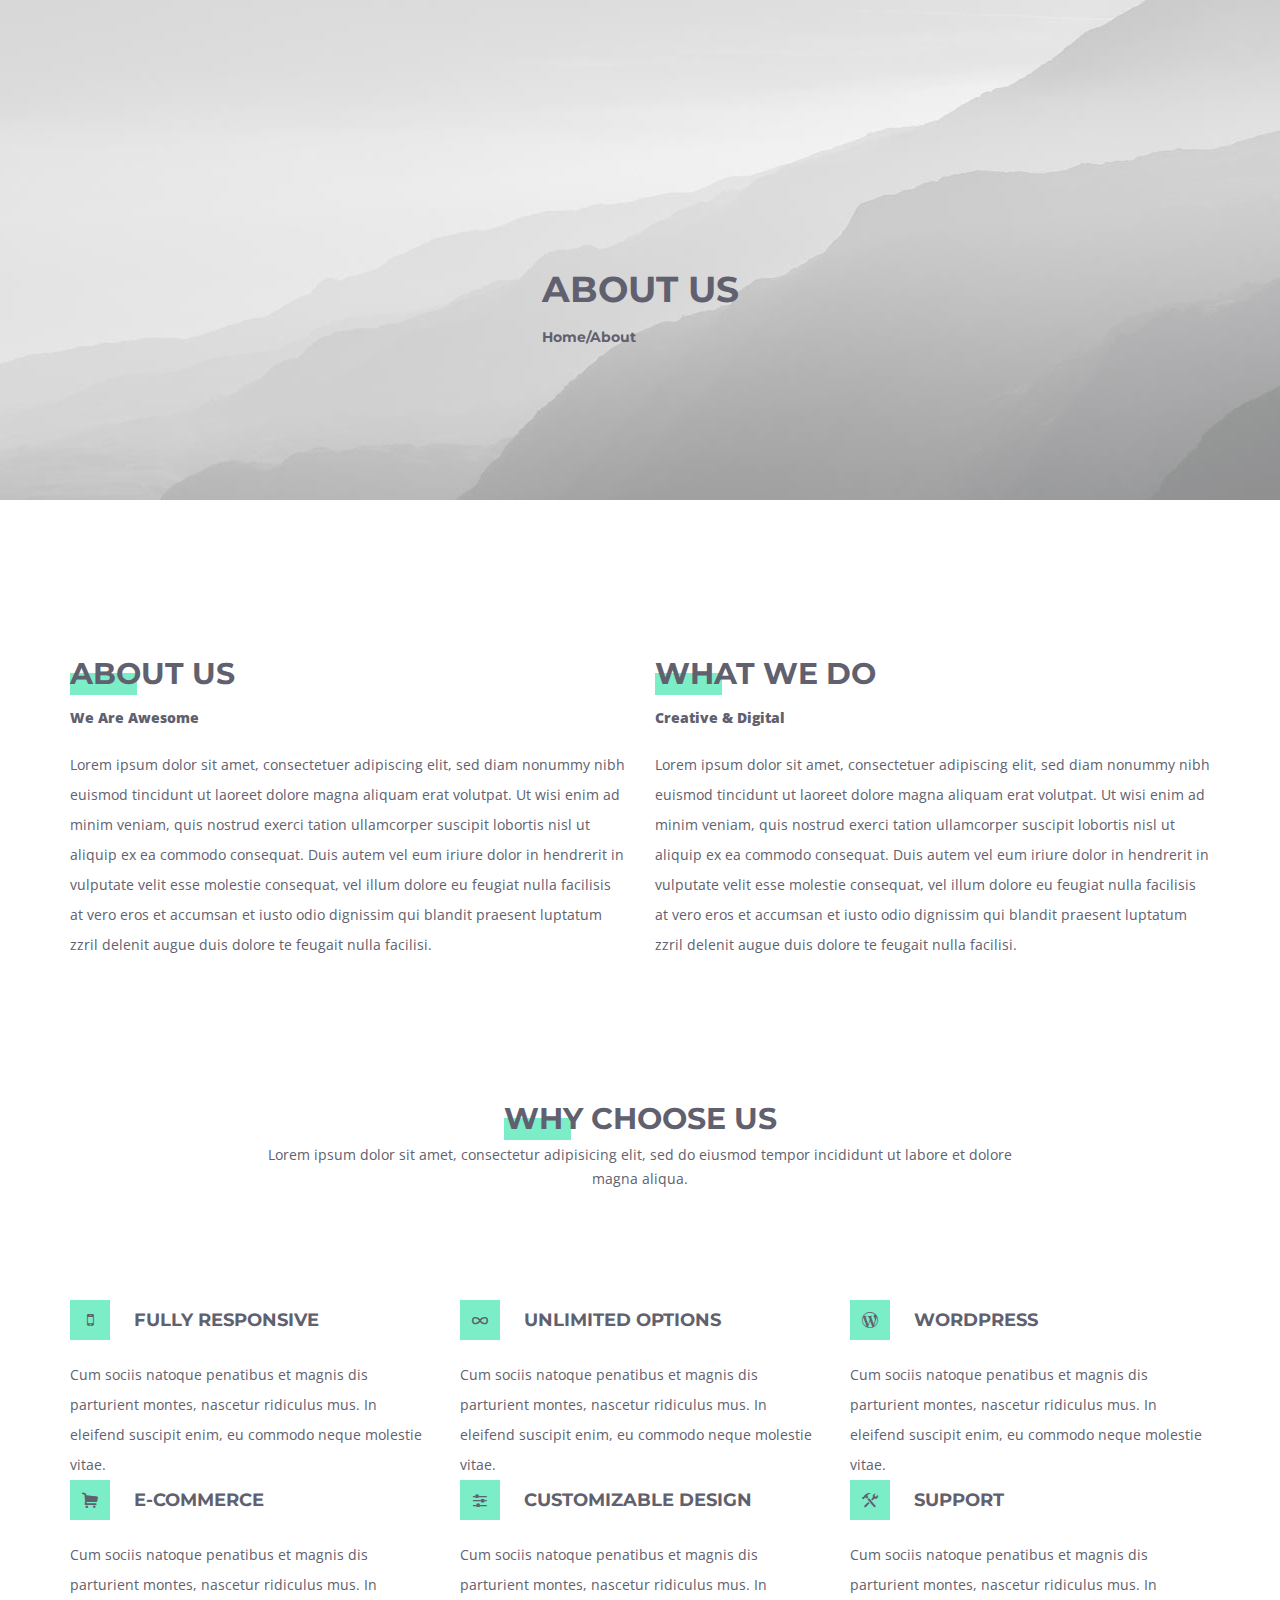
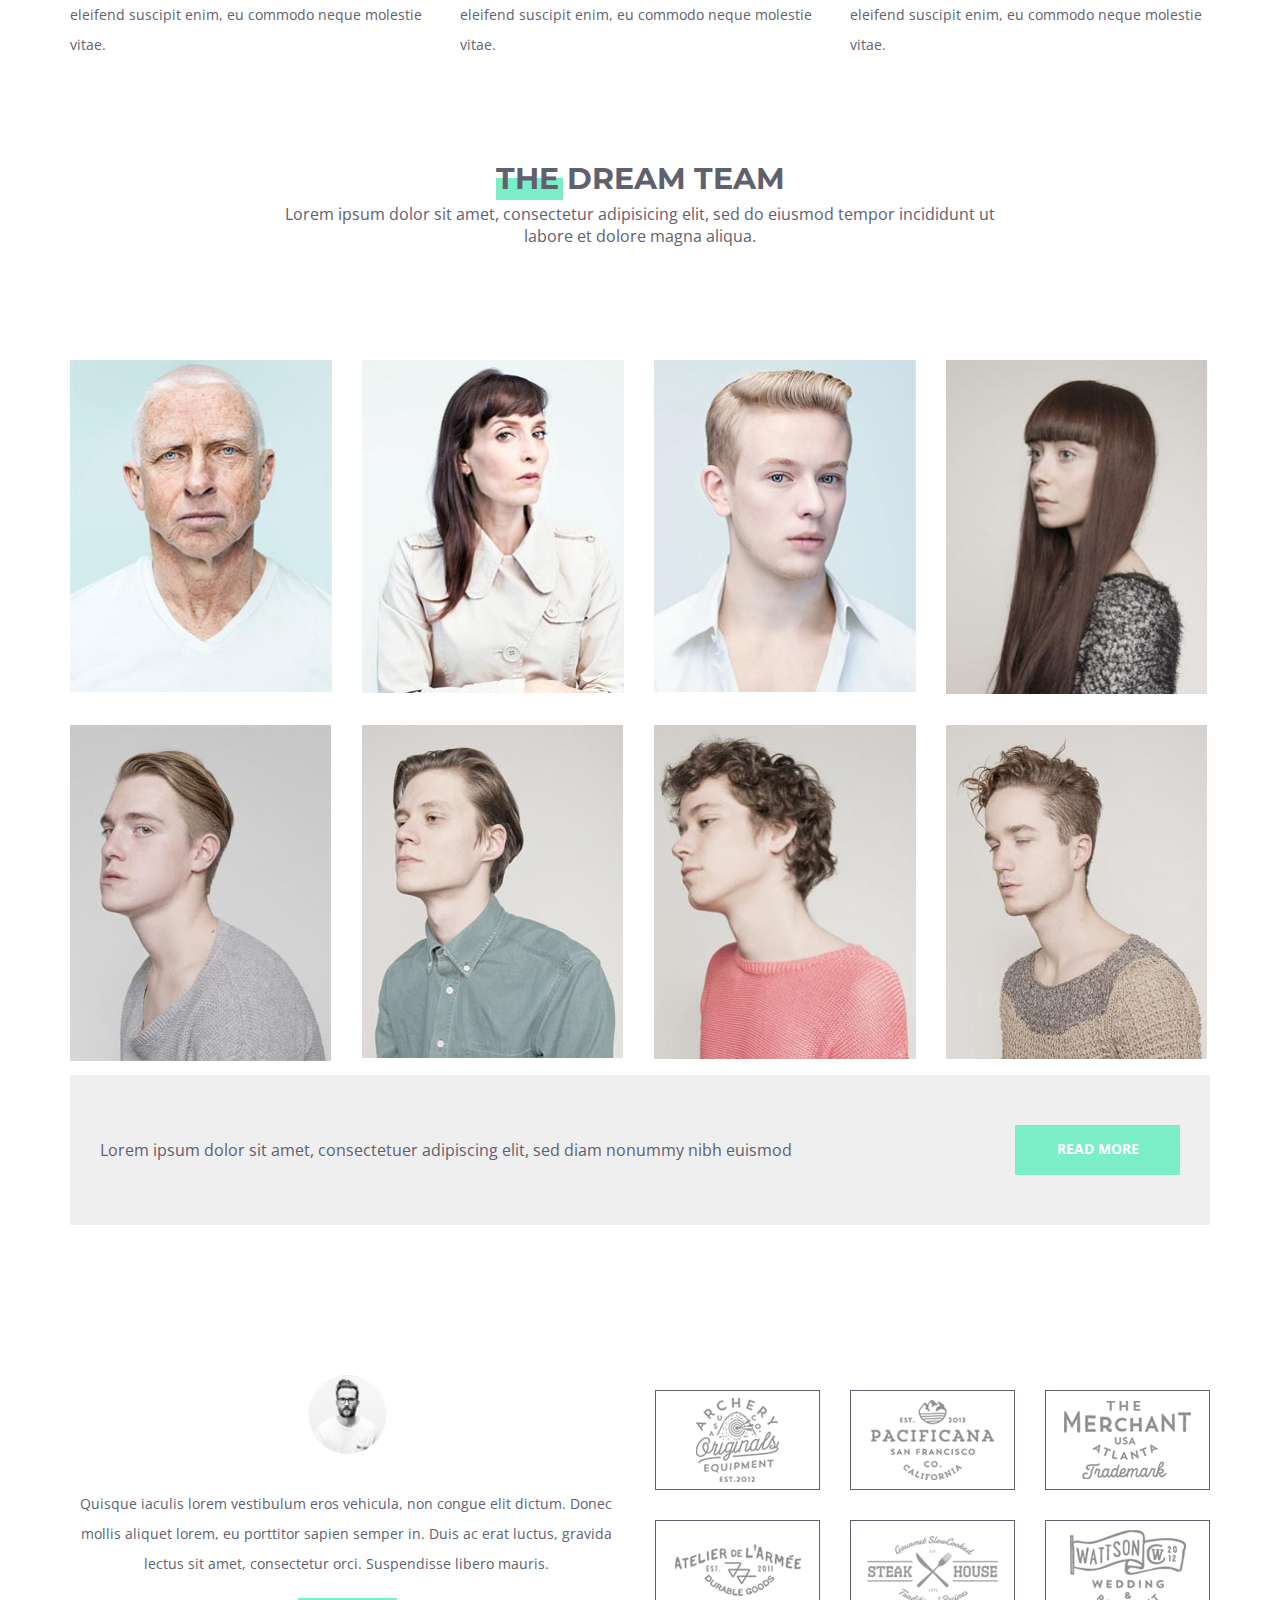
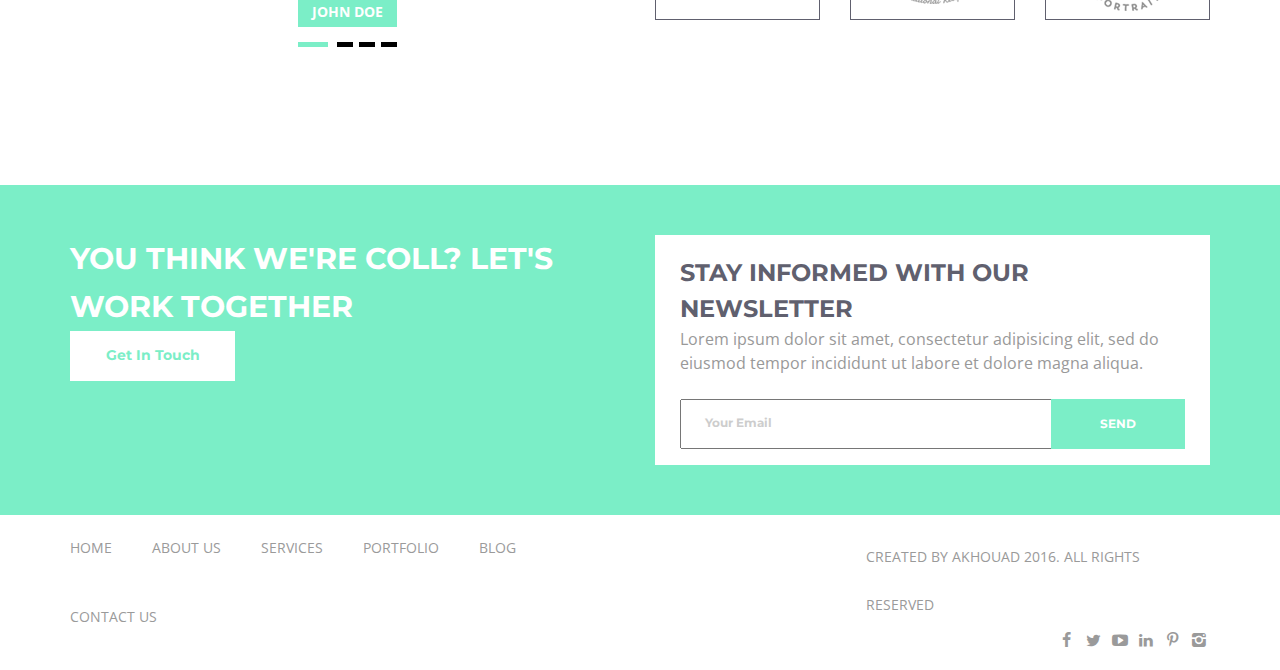
<file: about.html>
<!doctype html>
<html class="no-js" lang="">

<head>
    <meta charset="utf-8">
    <meta http-equiv="x-ua-compatible" content="ie=edge">
    <title>About</title>
    <meta name="description" content="">
    <meta name="viewport" content="width=device-width, initial-scale=1">

    <link rel="apple-touch-icon" href="apple-touch-icon.png">
    <!-- Place favicon.ico in the root directory -->

    <link href='https://fonts.googleapis.com/css?family=Montserrat:400,700' rel='stylesheet' type='text/css'>
    <link href='https://fonts.googleapis.com/css?family=Open+Sans:400,800' rel='stylesheet' type='text/css'>
    <link rel="stylesheet" href="css/fontello.css">
    <link rel="stylesheet" href="css/main.css">
    <link rel="stylesheet" href="css/user.css">
    <link rel="stylesheet" href="css/about.css">
    <script src="js/vendor/modernizr-2.8.3.min.js"></script>
</head>

<body>
    <!--[if lt IE 8]>
            <p class="browserupgrade">You are using an <strong>outdated</strong> browser. Please <a href="http://browsehappy.com/">upgrade your browser</a> to improve your experience.</p>
        <![endif]-->

    <header class="header-about">
        <div class="inner">
            <div class="header-about__text">
                <h1 class="header-title">About Us</h1>
                <p class="header-subtitle">Home/About</p>
            </div>
        </div>
    </header>
    <section class="info">
        <div class="inner">
            <div class="linfo">
                <h2 class="info-title">About Us</h2>
                <p class="info-subtitle">We Are Awesome</p>
                <p class="info-text">Lorem ipsum dolor sit amet, consectetuer adipiscing elit, sed diam nonummy nibh euismod tincidunt ut laoreet dolore magna aliquam erat volutpat. Ut wisi enim ad minim veniam, quis nostrud exerci tation ullamcorper suscipit lobortis nisl ut aliquip ex ea commodo consequat. Duis autem vel eum iriure dolor in hendrerit in vulputate velit esse molestie consequat, vel illum dolore eu feugiat nulla facilisis at vero eros et accumsan et iusto odio dignissim qui blandit praesent luptatum zzril delenit augue duis dolore te feugait nulla facilisi.</p>
            </div>
            <div class="rinfo">
                <h2 class="info-title">What We Do</h2>
                <p class="info-subtitle">Creative & Digital</p>
                <p class="info-text">Lorem ipsum dolor sit amet, consectetuer adipiscing elit, sed diam nonummy nibh euismod tincidunt ut laoreet dolore magna aliquam erat volutpat. Ut wisi enim ad minim veniam, quis nostrud exerci tation ullamcorper suscipit lobortis nisl ut aliquip ex ea commodo consequat. Duis autem vel eum iriure dolor in hendrerit in vulputate velit esse molestie consequat, vel illum dolore eu feugiat nulla facilisis at vero eros et accumsan et iusto odio dignissim qui blandit praesent luptatum zzril delenit augue duis dolore te feugait nulla facilisi.</p>
            </div>
        </div>
    </section>
    <section class="benefits">
        <div class="inner">
            <div class="benefits__top">
                <h2 class="benefits__top-title">Why Choose Us</h2>
                <p class="benefits__top-subtitle subtitle">Lorem ipsum dolor sit amet, consectetur adipisicing elit, sed do eiusmod tempor incididunt ut labore et dolore magna aliqua.</p>
            </div>
            <ul class="benefits__options">
                <li class="benefits__options-list">
                    <div class="ibox"><i class="icon-mobile"></i></div>
                    <h3 class="benefits__option-title">Fully Responsive</h3>
                    <p class="benefits__option-text">Cum sociis natoque penatibus et magnis dis parturient montes, nascetur ridiculus mus. In eleifend suscipit enim, eu commodo neque molestie vitae.</p>
                </li>
                <li class="benefits__options-list">
                    <div class="ibox"><i class="icon-infinity"></i></div>
                    <h3 class="benefits__option-title">Unlimited Options</h3>
                    <p class="benefits__option-text">Cum sociis natoque penatibus et magnis dis parturient montes, nascetur ridiculus mus. In eleifend suscipit enim, eu commodo neque molestie vitae.</p>
                </li>
                <li class="benefits__options-list">
                    <div class="ibox"><i class="icon-wordpress"></i></div>
                    <h3 class="benefits__option-title">Wordpress</h3>
                    <p class="benefits__option-text">Cum sociis natoque penatibus et magnis dis parturient montes, nascetur ridiculus mus. In eleifend suscipit enim, eu commodo neque molestie vitae.</p>
                </li>
                <li class="benefits__options-list">
                    <div class="ibox"><i class="icon-basket"></i></div>
                    <h3 class="benefits__option-title">E-Commerce</h3>
                    <p class="benefits__option-text">Cum sociis natoque penatibus et magnis dis parturient montes, nascetur ridiculus mus. In eleifend suscipit enim, eu commodo neque molestie vitae.</p>
                </li>
                <li class="benefits__options-list">
                    <div class="ibox"><i class="icon-sliders"></i></div>
                    <h3 class="benefits__option-title">Customizable Design</h3>
                    <p class="benefits__option-text">Cum sociis natoque penatibus et magnis dis parturient montes, nascetur ridiculus mus. In eleifend suscipit enim, eu commodo neque molestie vitae.</p>
                </li>
                <li class="benefits__options-list">
                    <div class="ibox"><i class="icon-tools"></i></div>
                    <h3 class="benefits__option-title">Support</h3>
                    <p class="benefits__option-text">Cum sociis natoque penatibus et magnis dis parturient montes, nascetur ridiculus mus. In eleifend suscipit enim, eu commodo neque molestie vitae.</p>
                </li>
            </ul>
        </div>
    </section>
    <section class="team">
        <div class="inner">
            <div class="team__top">
                <h2 class="team__top-title">The Dream Team</h2>
                <p class="team__top-subtitle">Lorem ipsum dolor sit amet, consectetur adipisicing elit, sed do eiusmod tempor incididunt ut labore et dolore magna aliqua.</p>
            </div>
            <ul class="team__photos">
                <li class="team__photos-list">
                    <a href="#">
                        <figure class="img-wrapper"><img src="img/About/about1.jpg" alt="#"></figure>
                    </a>
                </li>
                <li class="team__photos-list">
                    <a href="#">
                        <figure class="img-wrapper"><img src="img/About/about2.jpg" alt="#"></figure>
                    </a>
                </li>
                <li class="team__photos-list">
                    <a href="#">
                        <figure class="img-wrapper"><img src="img/About/about3.jpg" alt="#"></figure>
                    </a>
                </li>
                <li class="team__photos-list">
                    <a href="#">
                        <figure class="img-wrapper"><img src="img/About/about4.jpg" alt="#"></figure>
                    </a>
                </li>
                <li class="team__photos-list">
                    <a href="#">
                        <figure class="img-wrapper"><img src="img/About/about5.jpg" alt="#"></figure>
                    </a>
                </li>
                <li class="team__photos-list">
                    <a href="#">
                        <figure class="img-wrapper"><img src="img/About/about6.jpg" alt="#"></figure>
                    </a>
                </li>
                <li class="team__photos-list">
                    <a href="#">
                        <figure class="img-wrapper"><img src="img/About/about7.jpg" alt="#"></figure>
                    </a>
                </li>
                <li class="team__photos-list">
                    <a href="#">
                        <figure class="img-wrapper"><img src="img/About/about8.jpg" alt="#"></figure>
                    </a>
                </li>
            </ul>
            <div class="team__bottom">
                <p class="team__buttom-text">Lorem ipsum dolor sit amet, consectetuer adipiscing elit, sed diam nonummy nibh euismod</p>
                <a class="link link-green" href="#"><span class="link-text">Read More</span></a>
            </div>
        </div>
    </section>
    <section class="brands">
        <div class="inner">
            <div class="lbrands">
                <figure class="img-wrapper"><img src="img/About/John.png" alt="#"></figure>
                <p class="lbrands-text">Quisque iaculis lorem vestibulum eros vehicula, non congue elit dictum. Donec mollis aliquet lorem, eu porttitor sapien semper in. Duis ac erat luctus, gravida lectus sit amet, consectetur orci. Suspendisse libero mauris.</p>
                <div class="name-box"><a href="#" class="link link-green">
                    <span class="link-text">John Doe</span>
                </a></div>
            </div>
            <ul class="rbrands">
                <li class="rbrands-list"><img src="img/About/brand1.png" alt="#"></li>
                <li class="rbrands-list"><img src="img/About/brand2.png" alt="#"></li>
                <li class="rbrands-list"><img src="img/About/brand3.png" alt="#"></li>
                <li class="rbrands-list"><img src="img/About/brand4.png" alt="#"></li>
                <li class="rbrands-list"><img src="img/About/brand5.png" alt="#"></li>
                <li class="rbrands-list"><img src="img/About/brand6.png" alt="#"></li>
            </ul>
        </div>
    </section>
    <section class="newsletter">
        <div class="inner">
            <div class="newsletter__introduce">
                <h2 class="newsletter__introduce-title">you think we're coll? let's work together</h2>
                <a href="#" class="link link-white">Get In Touch</a>
            </div>
            <form class="newsletter__form" method="post">
                <h3 class="newsletter__form-title">Stay Informed With Our Newsletter</h3>
                <p class="newsletter__form-subtitle">Lorem ipsum dolor sit amet, consectetur adipisicing elit, sed do eiusmod tempor incididunt ut labore et dolore magna aliqua.</p>
                <div class="newsletter__form__inputs">
                    <input id="email" type="email" class="newsletter__form-email" required>
                    <label for="email">Your Email</label>
                    <input type="submit" class="btn-submit" value="SEND">
                </div>
            </form>
        </div>
    </section>
    <footer class="navigation">
        <div class="inner">
            <nav>
                <ul class="navigation__left">
                    <li><a href="index.html">Home</a></li>
                    <li><a href="about.html">About US</a></li>
                    <li><a href="services.html">Services</a></li>
                    <li><a href="404.html">Portfolio</a></li>
                    <li><a href="blog.html">Blog</a></li>
                    <li><a href="contact.html">Contact US</a></li>
                </ul>
            </nav>
            <div class="navigation__right">
                <p class="navigation__right-author">Created by akhouad 2016. All Rights Reserved</p>
                <ul class="social-media">
                    <li><a href="#"><i class="icon-facebook"></i></a></li>
                    <li><a href="#"><i class="icon-twitter"></i></a></li>
                    <li><a href="#"><i class="icon-youtube-play"></i></a></li>
                    <li><a href="#"><i class="icon-linkedin"></i></a></li>
                    <li><a href="#"><i class="icon-pinterest"></i></a></li>
                    <li><a href="#"><i class="icon-instagram"></i></a></li>
                </ul>
            </div>
        </div>
    </footer>

    <script src="https://code.jquery.com/jquery-1.12.0.min.js"></script>
    <script>
        window.jQuery || document.write('<script src="js/vendor/jquery-1.12.0.min.js"><\/script>')
    </script>
    <script src="js/plugins.js"></script>
    <script src="js/main.js"></script>

</body>

</html>
</file>
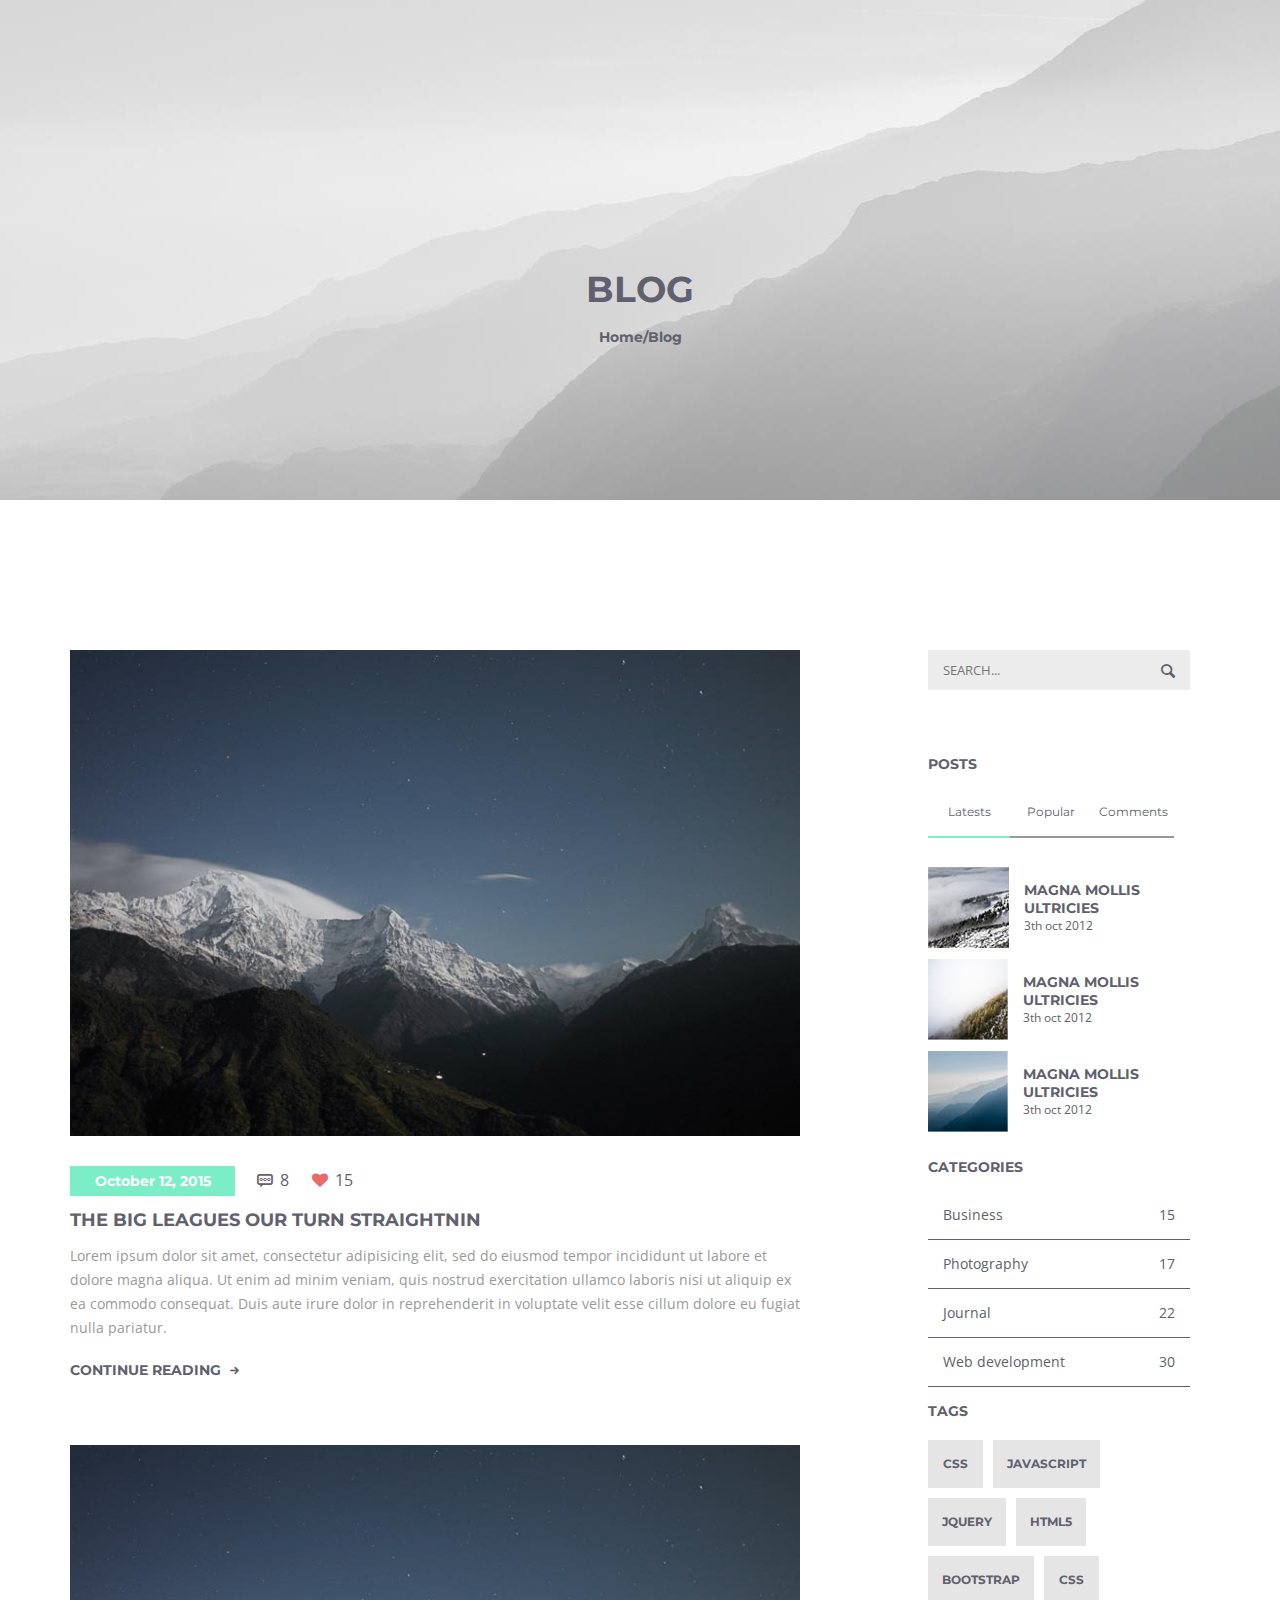
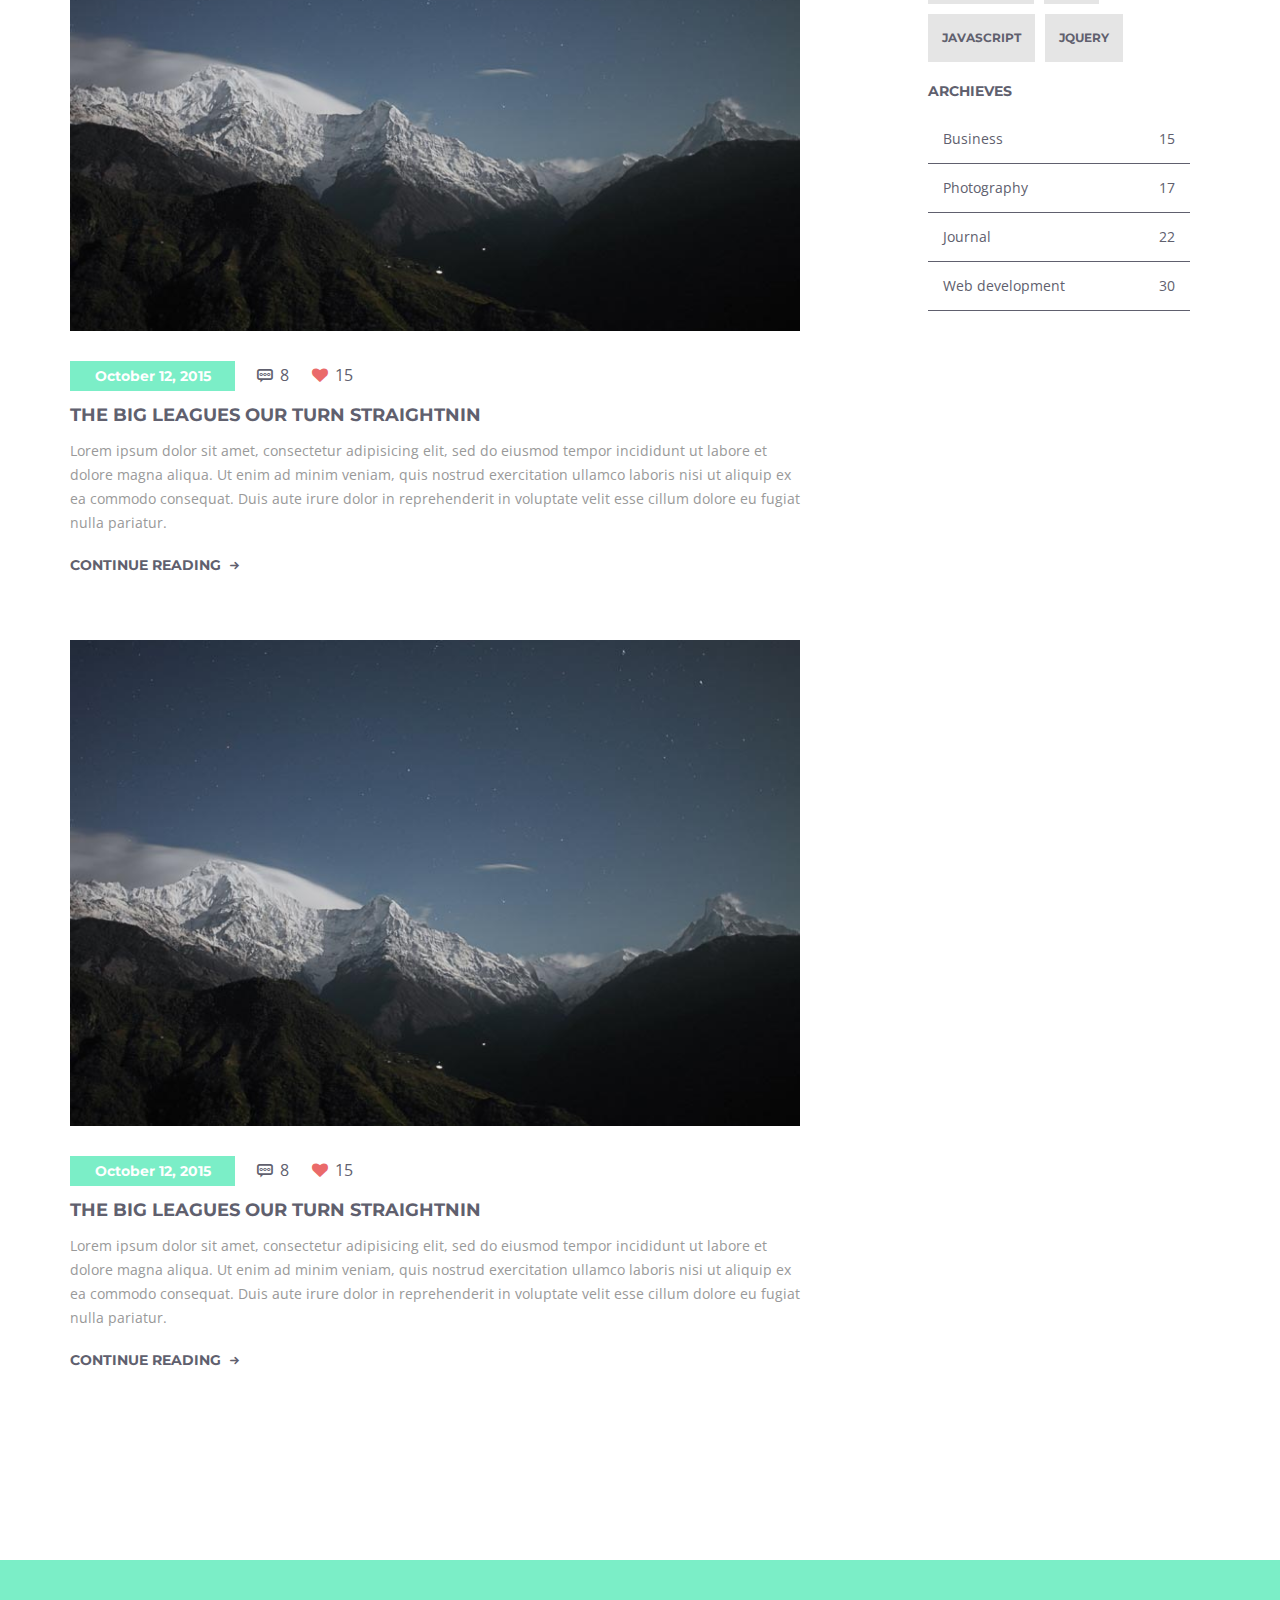
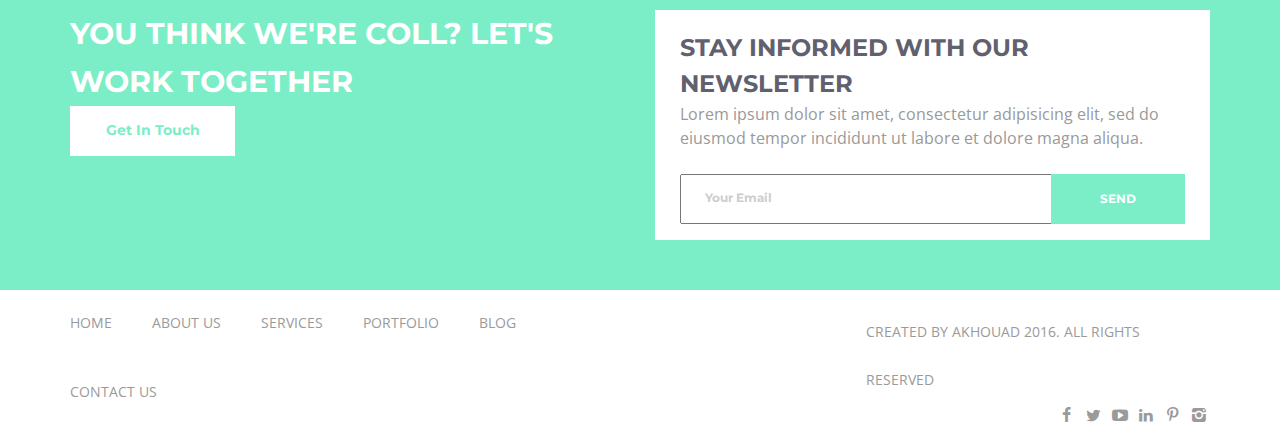
<file: blog.html>
<!doctype html>
<html class="no-js" lang="">

<head>
    <meta charset="utf-8">
    <meta http-equiv="x-ua-compatible" content="ie=edge">
    <title>Blog</title>
    <meta name="description" content="">
    <meta name="viewport" content="width=device-width, initial-scale=1">

    <link rel="apple-touch-icon" href="apple-touch-icon.png">
    <!-- Place favicon.ico in the root directory -->

    <link href='https://fonts.googleapis.com/css?family=Montserrat:400,700' rel='stylesheet' type='text/css'>
    <link href='https://fonts.googleapis.com/css?family=Open+Sans' rel='stylesheet' type='text/css'>
    <link rel="stylesheet" href="css/fontello.css">
    <link rel="stylesheet" href="css/main.css">
    <link rel="stylesheet" href="css/user.css">
    <link rel="stylesheet" href="css/blog.css">
    <script src="js/vendor/modernizr-2.8.3.min.js"></script>
</head>

<body>
    <!--[if lt IE 8]>
            <p class="browserupgrade">You are using an <strong>outdated</strong> browser. Please <a href="http://browsehappy.com/">upgrade your browser</a> to improve your experience.</p>
        <![endif]-->

    <header class="header-blog">
        <div class="inner">
            <div class="header-blog__text">
                <h1 class="header-title">Blog</h1>
                <p class="header-subtitle">Home/Blog</p>
            </div>
        </div>
    </header>
    <section class="blog">
        <div class="inner">
            <ul class="blog__content">
                <li class="blog__content-list">
                    <figure class="img-wrapper">
                        <a href="#"><img src="img/Blog/blog.jpg" alt="mountain"></a>
                    </figure>
                    <div class="date">
                        <p class="date-text">October 12, 2015</p>
                    </div>
                    <i class="icon-chat"></i>
                    <p class="date-number">8</p>
                    <i class="icon-heart"></i>
                    <p class="date-number">15</p>
                    <a href="#"><h3 class="blog__content-title">THE BIG LEAGUES OUR TURN STRAIGHTNIN</h3></a>
                    <p class="blog__content-subtitle">Lorem ipsum dolor sit amet, consectetur adipisicing elit, sed do eiusmod tempor incididunt ut labore et dolore magna aliqua. Ut enim ad minim veniam, quis nostrud exercitation ullamco laboris nisi ut aliquip ex ea commodo consequat. Duis aute irure dolor in reprehenderit in voluptate velit esse cillum dolore eu fugiat nulla pariatur.</p>
                    <a href="#">
                        <p class="blog__content-more">Continue Reading <i class="icon-right-small"></i></p>
                    </a>
                </li>
                <li class="blog__content-list">
                    <figure class="img-wrapper">
                        <a href="#"><img src="img/Blog/blog.jpg" alt="mountain"></a>
                    </figure>
                    <div class="date">
                        <p class="date-text">October 12, 2015</p>
                    </div>
                    <i class="icon-chat"></i>
                    <p class="date-number">8</p>
                    <i class="icon-heart"></i>
                    <p class="date-number">15</p>
                    <a href="#"><h3 class="blog__content-title">THE BIG LEAGUES OUR TURN STRAIGHTNIN</h3></a>
                    <p class="blog__content-subtitle">Lorem ipsum dolor sit amet, consectetur adipisicing elit, sed do eiusmod tempor incididunt ut labore et dolore magna aliqua. Ut enim ad minim veniam, quis nostrud exercitation ullamco laboris nisi ut aliquip ex ea commodo consequat. Duis aute irure dolor in reprehenderit in voluptate velit esse cillum dolore eu fugiat nulla pariatur.</p>
                    <a href="#">
                        <p class="blog__content-more">Continue Reading <i class="icon-right-small"></i></p>
                    </a>
                </li>
                <li class="blog__content-list">
                    <figure class="img-wrapper">
                        <a href="#"><img src="img/Blog/blog.jpg" alt="mountain"></a>
                    </figure>
                    <div class="date">
                        <p class="date-text">October 12, 2015</p>
                    </div>
                    <i class="icon-chat"></i>
                    <p class="date-number">8</p>
                    <i class="icon-heart"></i>
                    <p class="date-number">15</p>
                    <a href="#"><h3 class="blog__content-title">THE BIG LEAGUES OUR TURN STRAIGHTNIN</h3></a>
                    <p class="blog__content-subtitle">Lorem ipsum dolor sit amet, consectetur adipisicing elit, sed do eiusmod tempor incididunt ut labore et dolore magna aliqua. Ut enim ad minim veniam, quis nostrud exercitation ullamco laboris nisi ut aliquip ex ea commodo consequat. Duis aute irure dolor in reprehenderit in voluptate velit esse cillum dolore eu fugiat nulla pariatur.</p>
                    <a href="#">
                        <p class="blog__content-more">Continue Reading <i class="icon-right-small"></i></p>
                    </a>
                </li>

            </ul>
            <div class="blog__lcolumn">
                <form class="blog__lcolumn__form">
                    <input type="text" class="blog__lcolumn__form-input" placeholder="SEARCH...">
                    <button class="blog__lcolumn-search"><i class="icon-search"></i></button>
                </form>
                <div class="blog__lcolumn__latest">
                    <h4 class="lcolumn-title postsx">Posts</h4>
                    <ul class="posts-category">
                        <li class="posts-active posts-category-latests">
                            <button id="blatest">Latests</button>
                        </li>
                        <li class="posts-category-popular">
                            <button id="bpopular">Popular</button>
                        </li>
                        <li class="posts-category-comments">
                            <button id="bcomments">Comments</button>
                        </li>
                    </ul>
                    <ul class="posts__latests posts-list-active">
                        <li class="posts__latests-list">
                            <figure class="img-wrapper">
                                <a href=""><img src="img/Blog/l1.jpg" alt="a"></a>
                            </figure>
                            <div class="posts__latests-content">
                                <a href=""><h4 class="posts-title">Magna mollis ultricies</h4></a>
                                <p class="posts-date">3th oct 2012</p>
                            </div>
                        </li>
                        <li class="posts__latests-list">
                            <figure class="img-wrapper">
                                <a href=""><img src="img/Blog/l2.jpg" alt="a"></a>
                            </figure>
                            <div class="posts__latests-content">
                                <a href=""><h4 class="posts-title">Magna mollis ultricies</h4></a>
                                <p class="posts-date">3th oct 2012</p>
                            </div>
                        </li>
                        <li class="posts__latests-list">
                            <figure class="img-wrapper">
                                <a href=""><img src="img/Blog/l3.jpg" alt="a"></a>
                            </figure>
                            <div class="posts__latests-content">
                                <a href=""><h4 class="posts-title">Magna mollis ultricies</h4></a>
                                <p class="posts-date">3th oct 2012</p>
                            </div>
                        </li>
                    </ul>
                       <ul class="posts__popular" id="posts__popular">
                        <li class="posts__latests-list">
                            <figure class="img-wrapper">
                                <a href=""><img src="img/Blog/l3.jpg" alt="a"></a>
                            </figure>
                            <div class="posts__latests-content">
                                <a href=""><h4 class="posts-title">Magna mollis ultricies</h4></a>
                                <p class="posts-date">3th oct 2012</p>
                            </div>
                        </li>
                        <li class="posts__latests-list">
                            <figure class="img-wrapper">
                                <a href=""><img src="img/Blog/l1.jpg" alt="a"></a>
                            </figure>
                            <div class="posts__latests-content">
                                <a href=""><h4 class="posts-title">Magna mollis ultricies</h4></a>
                                <p class="posts-date">3th oct 2012</p>
                            </div>
                        </li>
                        <li class="posts__latests-list">
                            <figure class="img-wrapper">
                                <a href=""><img src="img/Blog/l2.jpg" alt="a"></a>
                            </figure>
                            <div class="posts__latests-content">
                                <a href=""><h4 class="posts-title">Magna mollis ultricies</h4></a>
                                <p class="posts-date">3th oct 2012</p>
                            </div>
                        </li>
                    </ul>
                       <ul class="posts__comments" id="posts__comments">
                        <li class="posts__latests-list">
                            <figure class="img-wrapper">
                                <a href=""><img src="img/Blog/l1.jpg" alt="a"></a>
                            </figure>
                            <div class="posts__latests-content">
                                <a href=""><h4 class="posts-title">Magna mollis ultricies</h4></a>
                                <p class="posts-date">3th oct 2012</p>
                            </div>
                        </li>
                        <li class="posts__latests-list">
                            <figure class="img-wrapper">
                                <a href=""><img src="img/Blog/l3.jpg" alt="a"></a>
                            </figure>
                            <div class="posts__latests-content">
                                <a href=""><h4 class="posts-title">Magna mollis ultricies</h4></a>
                                <p class="posts-date">3th oct 2012</p>
                            </div>
                        </li>
                        <li class="posts__latests-list">
                            <figure class="img-wrapper">
                                <a href=""><img src="img/Blog/l2.jpg" alt="a"></a>
                            </figure>
                            <div class="posts__latests-content">
                                <a href=""><h4 class="posts-title">Magna mollis ultricies</h4></a>
                                <p class="posts-date">3th oct 2012</p>
                            </div>
                        </li>
                    </ul>
                    
                    <div class="lcolumn__categories">
                        <h4 class="lcolumn-title">Categories</h4>
                        <ul class="lcolumn__categories-content">
                            <li class="lcolumn__categories-list">
                                <p class="lcolumn__categories-text">Business</p>
                                <p class="lcolumn__categories-number">15</p>
                            </li>
                            <li class="lcolumn__categories-list">
                                <p class="lcolumn__categories-text">Photography</p>
                                <p class="lcolumn__categories-number">17</p>
                            </li>
                            <li class="lcolumn__categories-list">
                                <p class="lcolumn__categories-text">Journal</p>
                                <p class="lcolumn__categories-number">22</p>
                            </li>
                            <li class="lcolumn__categories-list">
                                <p class="lcolumn__categories-text">Web development</p>
                                <p class="lcolumn__categories-number">30</p>
                            </li>
                        </ul>
                    </div>
                    <div class="lcolumn__tags">
                        <h4 class="lcolumn-title">Tags</h4>
                        <ul class="lcolumn__tags-content">
                            <li class="lcolumn__tags-list"><a href="">Css</a></li>
                            <li class="lcolumn__tags-list"><a href="">Javascript</a></li>
                            <li class="lcolumn__tags-list"><a href="">Jquery</a></li>
                            <li class="lcolumn__tags-list"><a href="">Html5</a></li>
                            <li class="lcolumn__tags-list"><a href="">Bootstrap</a></li>
                            <li class="lcolumn__tags-list"><a href="">Css</a></li>
                            <li class="lcolumn__tags-list"><a href="">Javascript</a></li>
                            <li class="lcolumn__tags-list"><a href="">Jquery</a></li>
                        </ul>
                    </div>
                    <div class="lcolumn__archieves">
                        <h4 class="lcolumn-title">Archieves</h4>
                        <ul class="lcolumn__archieves-content">
                            <li class="lcolumn__archieves-list">
                                <p class="lcolumn__archieves-text">Business</p>
                                <p class="lcolumn__archieves-number">15</p>
                            </li>
                            <li class="lcolumn__archieves-list">
                                <p class="lcolumn__archieves-text">Photography</p>
                                <p class="lcolumn__archieves-number">17</p>
                            </li>
                            <li class="lcolumn__archieves-list">
                                <p class="lcolumn__archieves-text">Journal</p>
                                <p class="lcolumn__archieves-number">22</p>
                            </li>
                            <li class="lcolumn__archieves-list">
                                <p class="lcolumn__archieves-text">Web development</p>
                                <p class="lcolumn__archieves-number">30</p>
                            </li>
                        </ul>
                    </div>
                </div>
            </div>
        </div>
    </section>
    <section class="newsletter">
        <div class="inner">
            <div class="newsletter__introduce">
                <h2 class="newsletter__introduce-title">you think we're coll? let's work together</h2>
                <a href="#" class="link link-white">Get In Touch</a>
            </div>
            <form class="newsletter__form" method="post">
                <h3 class="newsletter__form-title">Stay Informed With Our Newsletter</h3>
                <p class="newsletter__form-subtitle">Lorem ipsum dolor sit amet, consectetur adipisicing elit, sed do eiusmod tempor incididunt ut labore et dolore magna aliqua.</p>
                <div class="newsletter__form__inputs">
                    <input id="email" type="email" class="newsletter__form-email" required>
                    <label for="email">Your Email</label>
                    <input type="submit" class="btn-submit" value="SEND">
                </div>
            </form>
        </div>
    </section>
    <footer class="navigation">
        <div class="inner">
            <nav>
                <ul class="navigation__left">
                    <li><a href="index.html">Home</a></li>
                    <li><a href="about.html">About US</a></li>
                    <li><a href="services.html">Services</a></li>
                    <li><a href="404.html">Portfolio</a></li>
                    <li><a href="blog.html">Blog</a></li>
                    <li><a href="contact.html">Contact US</a></li>
                </ul>
            </nav>
            <div class="navigation__right">
                <p class="navigation__right-author">Created by akhouad 2016. All Rights Reserved</p>
                <ul class="social-media">
                    <li><a href="#"><i class="icon-facebook"></i></a></li>
                    <li><a href="#"><i class="icon-twitter"></i></a></li>
                    <li><a href="#"><i class="icon-youtube-play"></i></a></li>
                    <li><a href="#"><i class="icon-linkedin"></i></a></li>
                    <li><a href="#"><i class="icon-pinterest"></i></a></li>
                    <li><a href="#"><i class="icon-instagram"></i></a></li>
                </ul>
            </div>
        </div>
    </footer>

    <script src="https://code.jquery.com/jquery-1.12.0.min.js"></script>
    <script>
        window.jQuery || document.write('<script src="js/vendor/jquery-1.12.0.min.js"><\/script>')
    </script>
    <script src="js/plugins.js"></script>
    <script src="js/main.js"></script>
</body>

</html>
</file>
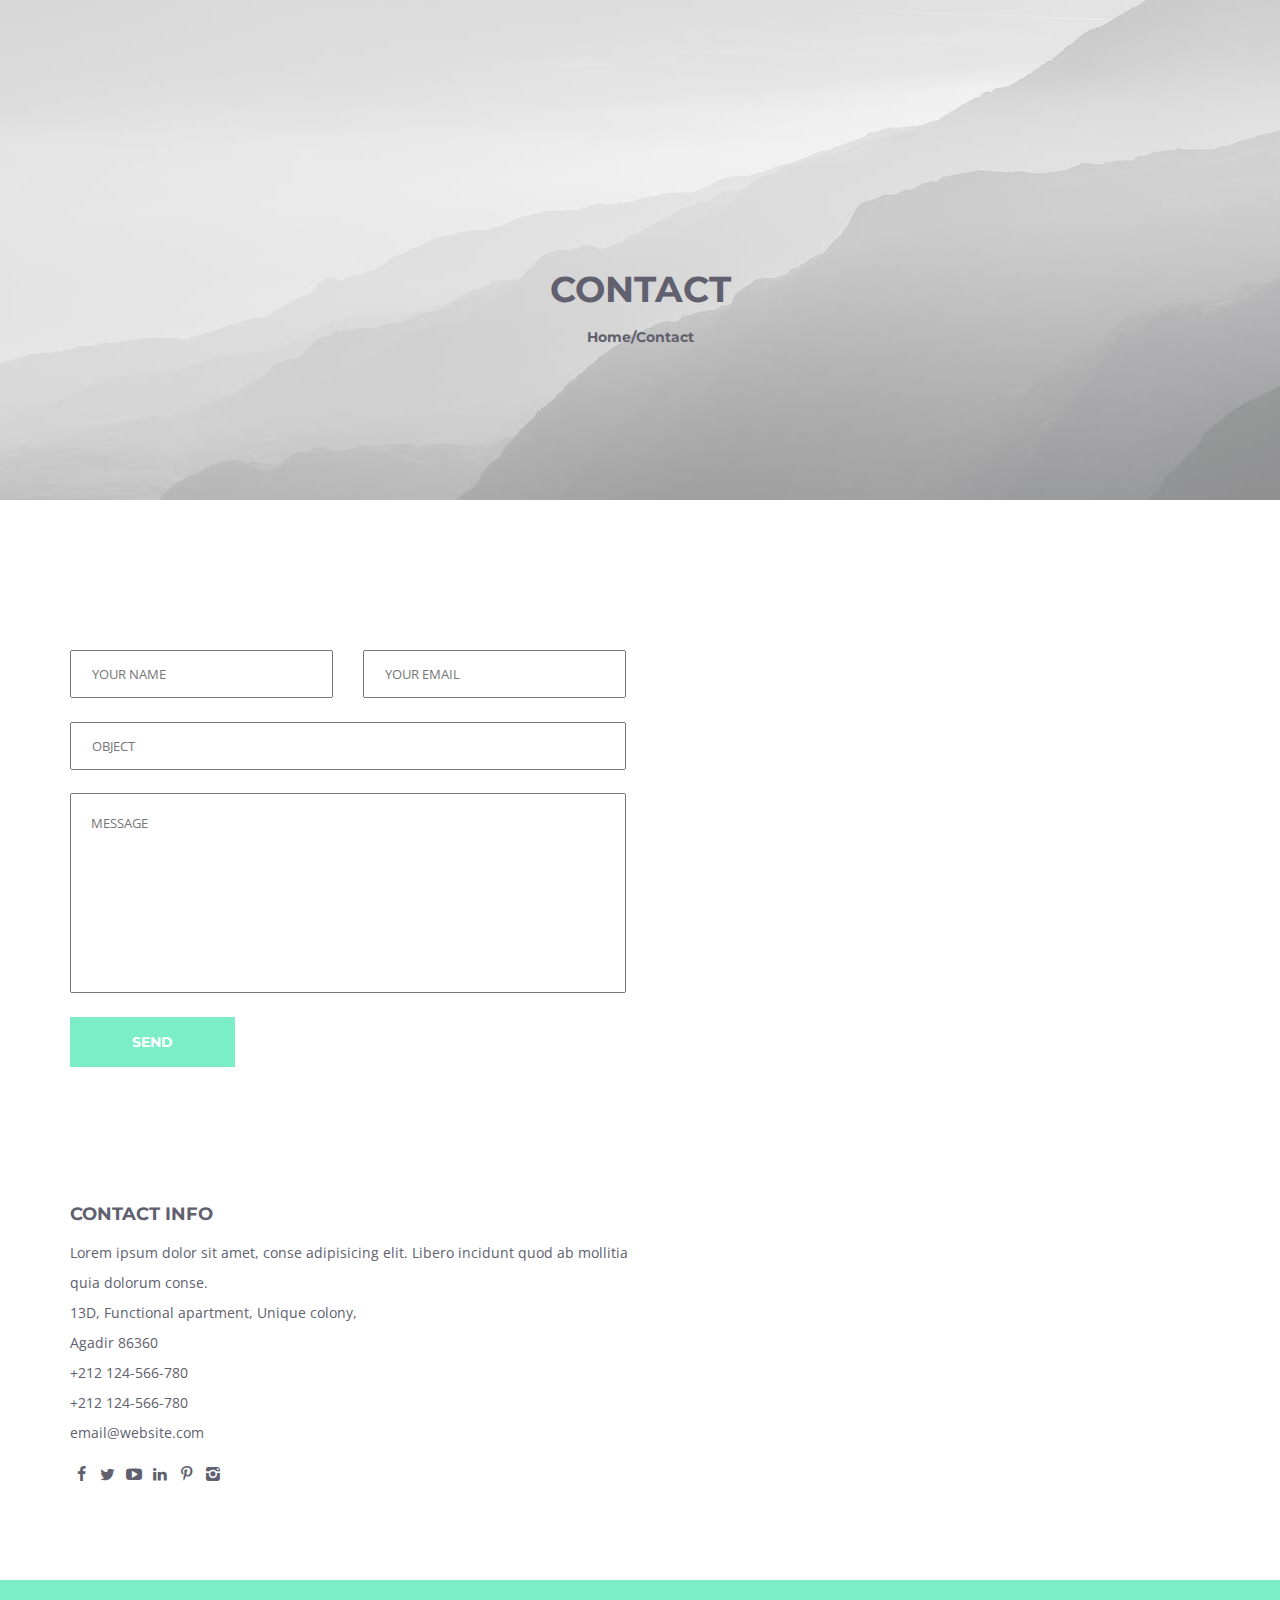
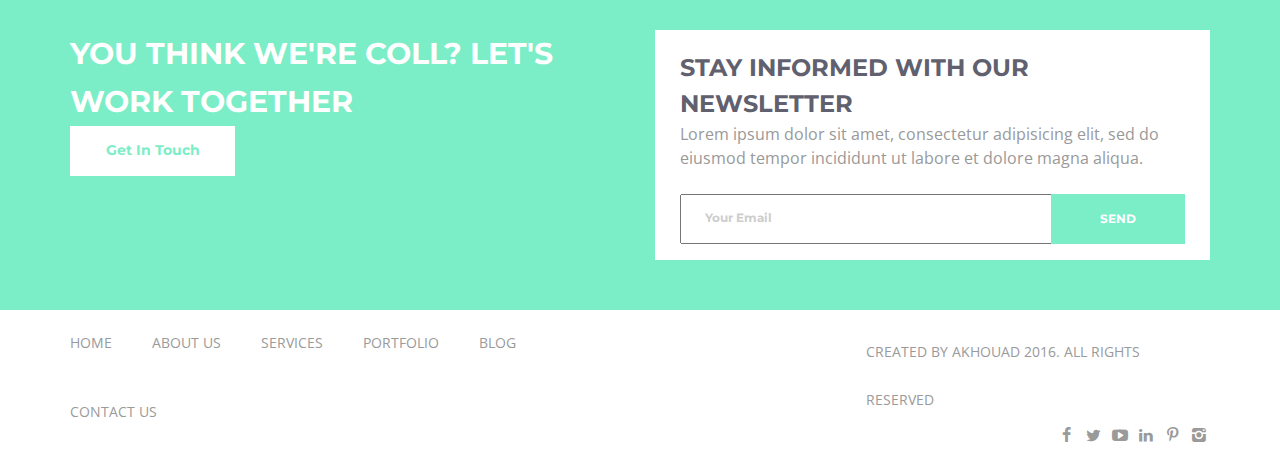
<file: contact.html>
<!doctype html>
<html class="no-js" lang="">

<head>
    <meta charset="utf-8">
    <meta http-equiv="x-ua-compatible" content="ie=edge">
    <title>Contact</title>
    <meta name="description" content="">
    <meta name="viewport" content="width=device-width, initial-scale=1">

    <link rel="apple-touch-icon" href="apple-touch-icon.png">
    <!-- Place favicon.ico in the root directory -->

    <link href='https://fonts.googleapis.com/css?family=Montserrat:700' rel='stylesheet' type='text/css'>
    <link href='https://fonts.googleapis.com/css?family=Open+Sans' rel='stylesheet' type='text/css'>
    <link rel="stylesheet" href="css/fontello.css">
    <link rel="stylesheet" href="css/main.css">
    <link rel="stylesheet" href="css/user.css">
    <link rel="stylesheet" href="css/contact.css">
    <script src="js/vendor/modernizr-2.8.3.min.js"></script>
</head>

<body>
    <!--[if lt IE 8]>
            <p class="browserupgrade">You are using an <strong>outdated</strong> browser. Please <a href="http://browsehappy.com/">upgrade your browser</a> to improve your experience.</p>
        <![endif]-->

    <header class="header-contact">
        <div class="inner">
            <div class="header-contact__text">
                <h1 class="header-title">Contact</h1>
                <p class="header-subtitle">Home/Contact</p>
            </div>
        </div>
    </header>
    <section class="contact">
        <div class="inner">
            <div class="contact__left">
                <form method="post" class="contact-date__form">
                    <input type="text" class="form-name" id="form-name" placeholder="YOUR NAME" required>
                    <input type="email" class="form-email" id="form-email" placeholder="YOUR EMAIL" required>
                    <input type="text" class="form-object" id="form-object" placeholder="OBJECT" required>
                    <textarea class="form-message" name="form-message" id="form-message" placeholder="MESSAGE"></textarea>
                    <button class="btn btn-green">SEND</button>
                </form>

                <div class="contact__info">
                    <h4 class="contact__info-title">Contact Info</h4>
                    <p class="contact__info-text">Lorem ipsum dolor sit amet, conse adipisicing elit. Libero incidunt quod ab mollitia quia dolorum conse.</p>
                    <address>
            <ul class="contact__info__address">
                <li>13D, Functional apartment, Unique colony, </li>
                <li>Agadir 86360</li>
                <li>+212 124-566-780</li>
                <li>+212 124-566-780</li>
                <li><a href="mailto:email@website.com" target="_top">email@website.com</a></li>
            </ul>
            </address>
                    <ul class="social-media">
                        <li><a href="#"><i class="icon-facebook"></i></a></li>
                        <li><a href="#"><i class="icon-twitter"></i></a></li>
                        <li><a href="#"><i class="icon-youtube-play"></i></a></li>
                        <li><a href="#"><i class="icon-linkedin"></i></a></li>
                        <li><a href="#"><i class="icon-pinterest"></i></a></li>
                        <li><a href="#"><i class="icon-instagram"></i></a></li>
                    </ul>
                </div>
            </div>
            <div class="contact__right">
                <div class="map-wrap"></div>
            </div>
        </div>
    </section>
    <section class="newsletter">
        <div class="inner">
            <div class="newsletter__introduce">
                <h2 class="newsletter__introduce-title">you think we're coll? let's work together</h2>
                <a href="#" class="link link-white">Get In Touch</a>
            </div>
            <form class="newsletter__form" method="post">
                <h3 class="newsletter__form-title">Stay Informed With Our Newsletter</h3>
                <p class="newsletter__form-subtitle">Lorem ipsum dolor sit amet, consectetur adipisicing elit, sed do eiusmod tempor incididunt ut labore et dolore magna aliqua.</p>
                <div class="newsletter__form__inputs">
                    <input id="email" type="email" class="newsletter__form-email" required>
                    <label for="email">Your Email</label>
                    <input type="submit" class="btn-submit" value="SEND">
                </div>
            </form>
        </div>
    </section>
    <footer class="navigation">
        <div class="inner">
            <nav>
                <ul class="navigation__left">
                    <li><a href="index.html">Home</a></li>
                    <li><a href="about.html">About US</a></li>
                    <li><a href="services.html">Services</a></li>
                    <li><a href="404.html">Portfolio</a></li>
                    <li><a href="blog.html">Blog</a></li>
                    <li><a href="contact.html">Contact US</a></li>
                </ul>
            </nav>
            <div class="navigation__right">
                <p class="navigation__right-author">Created by akhouad 2016. All Rights Reserved</p>
                <ul class="social-media">
                    <li><a href="#"><i class="icon-facebook"></i></a></li>
                    <li><a href="#"><i class="icon-twitter"></i></a></li>
                    <li><a href="#"><i class="icon-youtube-play"></i></a></li>
                    <li><a href="#"><i class="icon-linkedin"></i></a></li>
                    <li><a href="#"><i class="icon-pinterest"></i></a></li>
                    <li><a href="#"><i class="icon-instagram"></i></a></li>
                </ul>
            </div>
        </div>
    </footer>

    <script src="https://code.jquery.com/jquery-1.12.0.min.js"></script>
    <script>
        window.jQuery || document.write('<script src="js/vendor/jquery-1.12.0.min.js"><\/script>')
    </script>
    <script src="js/plugins.js"></script>
    <script src="js/easygooglemaps.js"></script>
    <script src="js/main.js"></script>

</body>

</html>
</file>
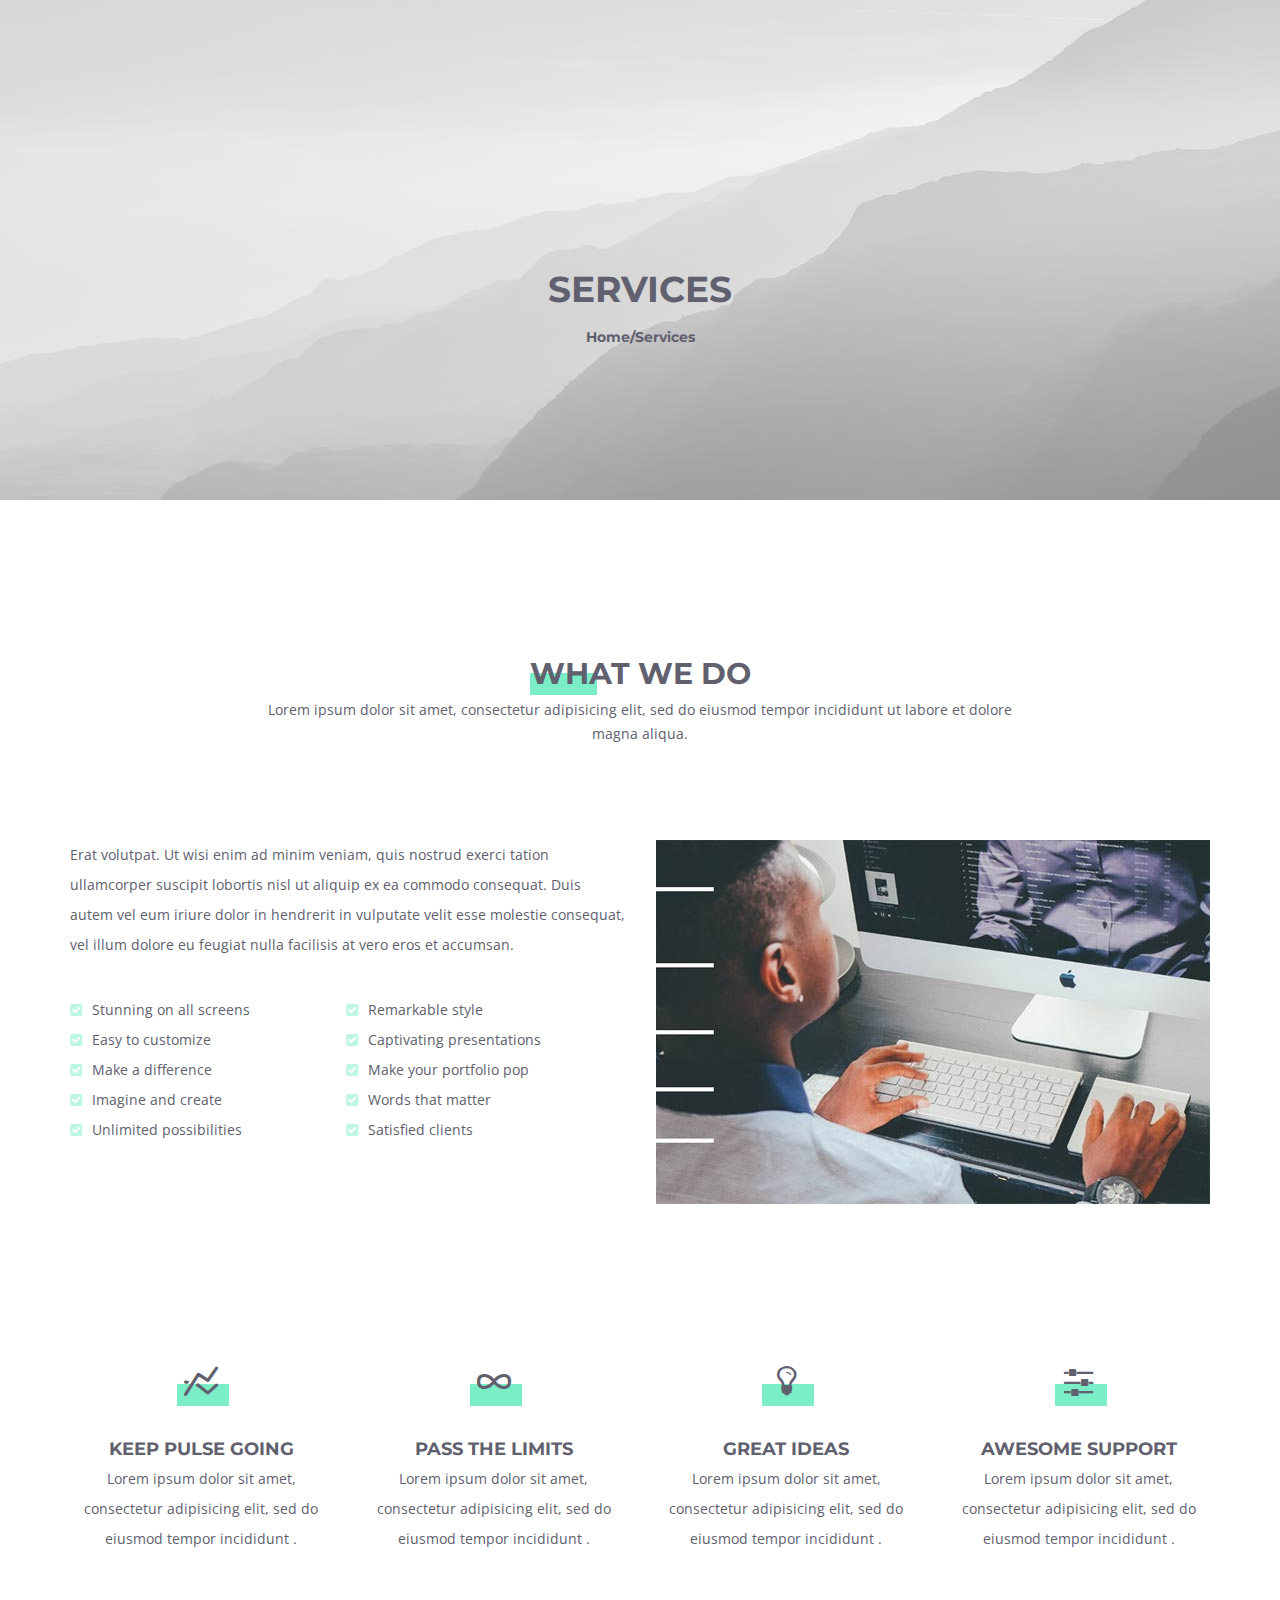
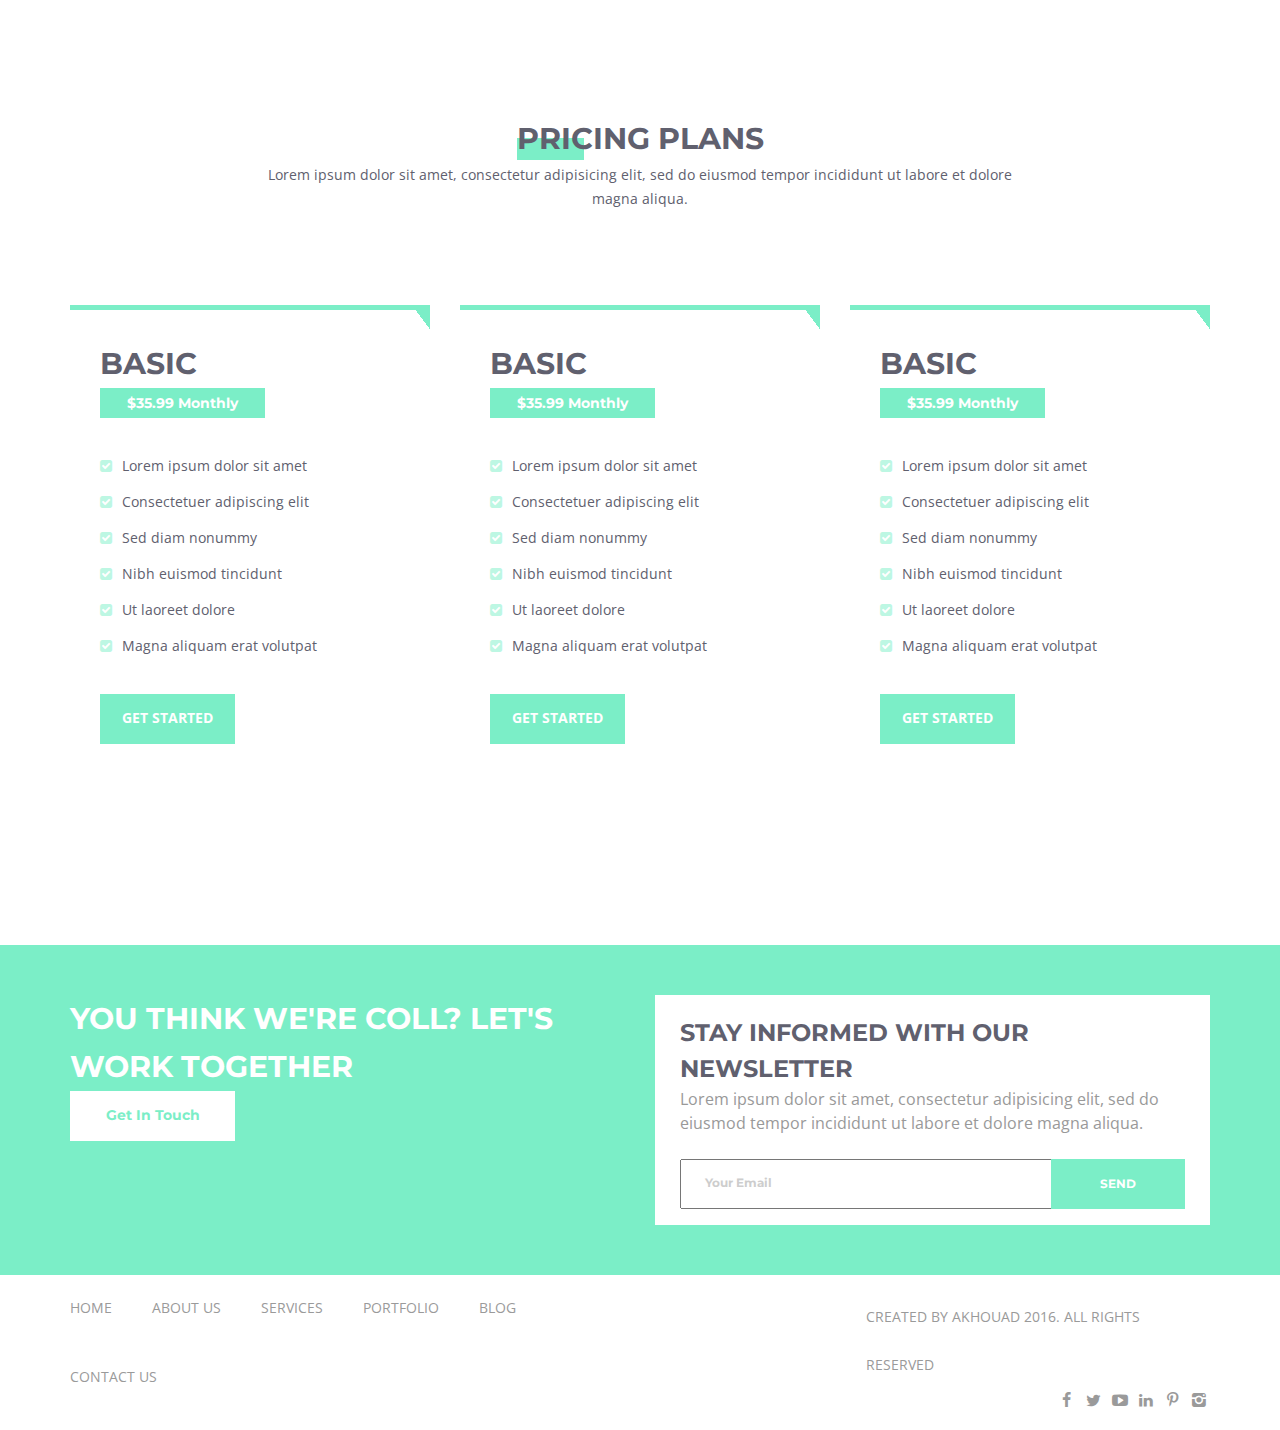
<file: services.html>
<!doctype html>
<html class="no-js" lang="">

<head>
    <meta charset="utf-8">
    <meta http-equiv="x-ua-compatible" content="ie=edge">
    <title>Services</title>
    <meta name="description" content="">
    <meta name="viewport" content="width=device-width, initial-scale=1">

    <link rel="apple-touch-icon" href="apple-touch-icon.png">
    <!-- Place favicon.ico in the root directory -->

    <link href='https://fonts.googleapis.com/css?family=Montserrat:400,700' rel='stylesheet' type='text/css'>
    <link href='https://fonts.googleapis.com/css?family=Open+Sans' rel='stylesheet' type='text/css'>
    <link rel="stylesheet" href="css/fontello.css">
    <link rel="stylesheet" href="css/main.css">
    <link rel="stylesheet" href="css/user.css">
    <link rel="stylesheet" href="css/services.css">
    <script src="js/vendor/modernizr-2.8.3.min.js"></script>
</head>

<body>
    <!--[if lt IE 8]>
            <p class="browserupgrade">You are using an <strong>outdated</strong> browser. Please <a href="http://browsehappy.com/">upgrade your browser</a> to improve your experience.</p>
        <![endif]-->

    <header class="header-services">
        <div class="inner">
            <div class="header-services__text">
                <h1 class="header-title">Services</h1>
                <p class="header-subtitle">Home/Services</p>
            </div>
        </div>
    </header>
    <section class="services">
        <div class="inner">
            <div class="services__top">
                <h2 class="services__top-title">What We Do</h2>
                <p class="services__top-subtitle subtitle">Lorem ipsum dolor sit amet, consectetur adipisicing elit, sed do eiusmod tempor incididunt ut labore et dolore magna aliqua.</p>
            </div>
            <div class="services__bottom">
                <div class="services__bottom__content">
                    <p class="services__bottom__content-text">
                        Erat volutpat. Ut wisi enim ad minim veniam, quis nostrud exerci tation ullamcorper suscipit lobortis nisl ut aliquip ex ea commodo consequat. Duis autem vel eum iriure dolor in hendrerit in vulputate velit esse molestie consequat, vel illum dolore eu feugiat nulla facilisis at vero eros et accumsan.
                    </p>
                    <div class="services__bottom__lists">
                        <ul class="services__listed1">
                            <li class="services__listed-list">Stunning on all screens</li>
                            <li class="services__listed-list">Easy to customize</li>
                            <li class="services__listed-list">Make a difference</li>
                            <li class="services__listed-list">Imagine and create</li>
                            <li class="services__listed-list">Unlimited possibilities</li>
                        </ul>
                        <ul class="services__listed2">
                            <li class="services__listed-list">Remarkable style</li>
                            <li class="services__listed-list">Captivating presentations</li>
                            <li class="services__listed-list">Make your portfolio pop</li>
                            <li class="services__listed-list">Words that matter</li>
                            <li class="services__listed-list">Satisfied clients</li>
                        </ul>
                    </div>
                </div>
                <figure class="imp-wrapper">
                    <img src="img/services.jpg" alt="#">
                </figure>
            </div>
        </div>
    </section>
    <section class="features">
        <div class="inner">
            <ul class="features__content">
                <li class="features__content-list">
                    <i class="icon-chart-line"></i>
                    <h3 class="features__content-title">Keep Pulse Going</h3>
                    <p class="features__content-text">Lorem ipsum dolor sit amet, consectetur adipisicing elit, sed do eiusmod tempor incididunt .</p>
                </li>
                <li class="features__content-list">
                    <i class="icon-infinity"></i>
                    <h3 class="features__content-title">Pass The Limits</h3>
                    <p class="features__content-text">Lorem ipsum dolor sit amet, consectetur adipisicing elit, sed do eiusmod tempor incididunt .</p>
                </li>
                <li class="features__content-list">
                    <i class="icon-lightbulb"></i>
                    <h3 class="features__content-title">Great Ideas</h3>
                    <p class="features__content-text">Lorem ipsum dolor sit amet, consectetur adipisicing elit, sed do eiusmod tempor incididunt .</p>
                </li>
                <li class="features__content-list">
                    <i class="icon-sliders"></i>
                    <h3 class="features__content-title">Awesome Support</h3>
                    <p class="features__content-text">Lorem ipsum dolor sit amet, consectetur adipisicing elit, sed do eiusmod tempor incididunt .</p>
                </li>
            </ul>
        </div>
    </section>
    <section class="pricing">
        <div class="inner">
            <div class="pricing__top">
                <h2 class="pricing__top-title">Pricing Plans</h2>
                <p class="pricing__top-subtitle subtitle">Lorem ipsum dolor sit amet, consectetur adipisicing elit, sed do eiusmod tempor incididunt ut labore et dolore magna aliqua.</p>
            </div>
            <ul class="pricing__bottom">
                <li class="pricing__bottom-list">
                    <h2 class="pricing__bottom-title">Basic</h2>
                    <div class="price">
                        <p class="price-text">$35.99 Monthly</p>
                    </div>
                    <ul class="pricing__bottom__services">
                        <li class="pricing__bottom__services-list">Lorem ipsum dolor sit amet</li>
                        <li class="pricing__bottom__services-list">Consectetuer adipiscing elit</li>
                        <li class="pricing__bottom__services-list">Sed diam nonummy</li>
                        <li class="pricing__bottom__services-list">Nibh euismod tincidunt</li>
                        <li class="pricing__bottom__services-list">Ut laoreet dolore</li>
                        <li class="pricing__bottom__services-list">Magna aliquam erat volutpat</li>
                    </ul>
                    <a href="#" class="link link-green"><span class="link-text">Get Started</span></a>
                </li>
                <li class="pricing__bottom-list">
                    <h2 class="pricing__bottom-title">Basic</h2>
                    <div class="price">
                        <p class="price-text">$35.99 Monthly</p>
                    </div>
                    <ul class="pricing__bottom__services">
                        <li class="pricing__bottom__services-list">Lorem ipsum dolor sit amet</li>
                        <li class="pricing__bottom__services-list">Consectetuer adipiscing elit</li>
                        <li class="pricing__bottom__services-list">Sed diam nonummy</li>
                        <li class="pricing__bottom__services-list">Nibh euismod tincidunt</li>
                        <li class="pricing__bottom__services-list">Ut laoreet dolore</li>
                        <li class="pricing__bottom__services-list">Magna aliquam erat volutpat</li>
                    </ul>
                    <a href="#" class="link link-green"><span class="link-text">Get Started</span></a>
                </li>
                <li class="pricing__bottom-list">
                    <h2 class="pricing__bottom-title">Basic</h2>
                    <div class="price">
                        <p class="price-text">$35.99 Monthly</p>
                    </div>
                    <ul class="pricing__bottom__services">
                        <li class="pricing__bottom__services-list">Lorem ipsum dolor sit amet</li>
                        <li class="pricing__bottom__services-list">Consectetuer adipiscing elit</li>
                        <li class="pricing__bottom__services-list">Sed diam nonummy</li>
                        <li class="pricing__bottom__services-list">Nibh euismod tincidunt</li>
                        <li class="pricing__bottom__services-list">Ut laoreet dolore</li>
                        <li class="pricing__bottom__services-list">Magna aliquam erat volutpat</li>
                    </ul>
                    <a href="#" class="link link-green"><span class="link-text">Get Started</span></a>
                </li>
            </ul>
        </div>
    </section>
    <section class="newsletter">
        <div class="inner">
            <div class="newsletter__introduce">
                <h2 class="newsletter__introduce-title">you think we're coll? let's work together</h2>
                <a href="#" class="link link-white">Get In Touch</a>
            </div>
            <form class="newsletter__form" method="post">
                <h3 class="newsletter__form-title">Stay Informed With Our Newsletter</h3>
                <p class="newsletter__form-subtitle">Lorem ipsum dolor sit amet, consectetur adipisicing elit, sed do eiusmod tempor incididunt ut labore et dolore magna aliqua.</p>
                <div class="newsletter__form__inputs">
                    <input id="email" type="email" class="newsletter__form-email" required>
                    <label for="email">Your Email</label>
                    <input type="submit" class="btn-submit" value="SEND">
                </div>
            </form>
        </div>
    </section>
    <footer class="navigation">
        <div class="inner">
            <nav>
                <ul class="navigation__left">
                    <li><a href="index.html">Home</a></li>
                    <li><a href="about.html">About US</a></li>
                    <li><a href="services.html">Services</a></li>
                    <li><a href="404.html">Portfolio</a></li>
                    <li><a href="blog.html">Blog</a></li>
                    <li><a href="contact.html">Contact US</a></li>
                </ul>
            </nav>
            <div class="navigation__right">
                <p class="navigation__right-author">Created by akhouad 2016. All Rights Reserved</p>
                <ul class="social-media">
                    <li><a href="#"><i class="icon-facebook"></i></a></li>
                    <li><a href="#"><i class="icon-twitter"></i></a></li>
                    <li><a href="#"><i class="icon-youtube-play"></i></a></li>
                    <li><a href="#"><i class="icon-linkedin"></i></a></li>
                    <li><a href="#"><i class="icon-pinterest"></i></a></li>
                    <li><a href="#"><i class="icon-instagram"></i></a></li>
                </ul>
            </div>
        </div>
    </footer>

    <script src="https://code.jquery.com/jquery-1.12.0.min.js"></script>
    <script>
        window.jQuery || document.write('<script src="js/vendor/jquery-1.12.0.min.js"><\/script>')
    </script>
    <script src="js/plugins.js"></script>
    <script src="js/main.js"></script>
</body>

</html>
</file>
<file: css/fontello.css>
@font-face {
  font-family: 'fontello';
  src: url('../font/fontello.eot?13571471');
  src: url('../font/fontello.eot?13571471#iefix') format('embedded-opentype'),
       url('../font/fontello.woff2?13571471') format('woff2'),
       url('../font/fontello.woff?13571471') format('woff'),
       url('../font/fontello.ttf?13571471') format('truetype'),
       url('../font/fontello.svg?13571471#fontello') format('svg');
  font-weight: normal;
  font-style: normal;
}
/* Chrome hack: SVG is rendered more smooth in Windozze. 100% magic, uncomment if you need it. */
/* Note, that will break hinting! In other OS-es font will be not as sharp as it could be */
/*
@media screen and (-webkit-min-device-pixel-ratio:0) {
  @font-face {
    font-family: 'fontello';
    src: url('../font/fontello.svg?13571471#fontello') format('svg');
  }
}
*/
 
 [class^="icon-"]:before, [class*=" icon-"]:before {
  font-family: "fontello";
  font-style: normal;
  font-weight: normal;
  speak: none;
 
  display: inline-block;
  text-decoration: inherit;
  width: 1em;
  margin-right: .2em;
  text-align: center;
  /* opacity: .8; */
 
  /* For safety - reset parent styles, that can break glyph codes*/
  font-variant: normal;
  text-transform: none;
 
  /* fix buttons height, for twitter bootstrap */
  line-height: 1em;
 
  /* Animation center compensation - margins should be symmetric */
  /* remove if not needed */
  margin-left: .2em;
 
  /* you can be more comfortable with increased icons size */
  /* font-size: 120%; */
 
  /* Font smoothing. That was taken from TWBS */
  -webkit-font-smoothing: antialiased;
  -moz-osx-font-smoothing: grayscale;
 
  /* Uncomment for 3D effect */
  /* text-shadow: 1px 1px 1px rgba(127, 127, 127, 0.3); */
}
 
.icon-twitter:before { content: '\e800'; } /* '' */
.icon-facebook:before { content: '\e801'; } /* '' */
.icon-pinterest:before { content: '\e802'; } /* '' */
.icon-linkedin:before { content: '\e803'; } /* '' */
.icon-instagram:before { content: '\e804'; } /* '' */
.icon-youtube-play:before { content: '\e805'; } /* '' */
.icon-infinity:before { content: '\e806'; } /* '' */
.icon-chart-line:before { content: '\e807'; } /* '' */
.icon-lightbulb:before { content: '\e808'; } /* '' */
.icon-sliders:before { content: '\e809'; } /* '' */
.icon-ok-squared:before { content: '\e80a'; } /* '' */
.icon-tools:before { content: '\e80b'; } /* '' */
.icon-wordpress:before { content: '\e80c'; } /* '' */
.icon-mobile:before { content: '\e80d'; } /* '' */
.icon-basket:before { content: '\e80e'; } /* '' */
.icon-shuffle:before { content: '\e80f'; } /* '' */
.icon-heart:before { content: '\e810'; } /* '' */
.icon-right-small:before { content: '\e811'; } /* '' */
.icon-chat:before { content: '\e812'; } /* '' */
.icon-search:before { content: '\e813'; } /* '' */
</file>
<file: css/main.css>
/*! HTML5 Boilerplate v5.3.0 | MIT License | https://html5boilerplate.com/ */

/*
 * What follows is the result of much research on cross-browser styling.
 * Credit left inline and big thanks to Nicolas Gallagher, Jonathan Neal,
 * Kroc Camen, and the H5BP dev community and team.
 */

/* ==========================================================================
   Base styles: opinionated defaults
   ========================================================================== */

html {
    color: #222;
    font-size: 1em;
    line-height: 1.4;
}

/*
 * Remove text-shadow in selection highlight:
 * https://twitter.com/miketaylr/status/12228805301
 *
 * These selection rule sets have to be separate.
 * Customize the background color to match your design.
 */

::-moz-selection {
    background: #b3d4fc;
    text-shadow: none;
}

::selection {
    background: #b3d4fc;
    text-shadow: none;
}

/*
 * A better looking default horizontal rule
 */

hr {
    display: block;
    height: 1px;
    border: 0;
    border-top: 1px solid #ccc;
    margin: 1em 0;
    padding: 0;
}

/*
 * Remove the gap between audio, canvas, iframes,
 * images, videos and the bottom of their containers:
 * https://github.com/h5bp/html5-boilerplate/issues/440
 */

audio,
canvas,
iframe,
img,
svg,
video {
    vertical-align: middle;
}

/*
 * Remove default fieldset styles.
 */

fieldset {
    border: 0;
    margin: 0;
    padding: 0;
}

/*
 * Allow only vertical resizing of textareas.
 */

textarea {
    resize: vertical;
}

/* ==========================================================================
   Browser Upgrade Prompt
   ========================================================================== */

.browserupgrade {
    margin: 0.2em 0;
    background: #ccc;
    color: #000;
    padding: 0.2em 0;
}

/* ==========================================================================
   Author's custom styles
   ========================================================================== */

















/* ==========================================================================
   Helper classes
   ========================================================================== */

/*
 * Hide visually and from screen readers
 */

.hidden {
    display: none !important;
}

/*
 * Hide only visually, but have it available for screen readers:
 * http://snook.ca/archives/html_and_css/hiding-content-for-accessibility
 */

.visuallyhidden {
    border: 0;
    clip: rect(0 0 0 0);
    height: 1px;
    margin: -1px;
    overflow: hidden;
    padding: 0;
    position: absolute;
    width: 1px;
}

/*
 * Extends the .visuallyhidden class to allow the element
 * to be focusable when navigated to via the keyboard:
 * https://www.drupal.org/node/897638
 */

.visuallyhidden.focusable:active,
.visuallyhidden.focusable:focus {
    clip: auto;
    height: auto;
    margin: 0;
    overflow: visible;
    position: static;
    width: auto;
}

/*
 * Hide visually and from screen readers, but maintain layout
 */

.invisible {
    visibility: hidden;
}

/*
 * Clearfix: contain floats
 *
 * For modern browsers
 * 1. The space content is one way to avoid an Opera bug when the
 *    `contenteditable` attribute is included anywhere else in the document.
 *    Otherwise it causes space to appear at the top and bottom of elements
 *    that receive the `clearfix` class.
 * 2. The use of `table` rather than `block` is only necessary if using
 *    `:before` to contain the top-margins of child elements.
 */

.clearfix:before,
.clearfix:after {
    content: " "; /* 1 */
    display: table; /* 2 */
}

.clearfix:after {
    clear: both;
}

/* ==========================================================================
   EXAMPLE Media Queries for Responsive Design.
   These examples override the primary ('mobile first') styles.
   Modify as content requires.
   ========================================================================== */

@media only screen and (min-width: 35em) {
    /* Style adjustments for viewports that meet the condition */
}

@media print,
       (-webkit-min-device-pixel-ratio: 1.25),
       (min-resolution: 1.25dppx),
       (min-resolution: 120dpi) {
    /* Style adjustments for high resolution devices */
}

/* ==========================================================================
   Print styles.
   Inlined to avoid the additional HTTP request:
   http://www.phpied.com/delay-loading-your-print-css/
   ========================================================================== */

@media print {
    *,
    *:before,
    *:after,
    *:first-letter,
    *:first-line {
        background: transparent !important;
        color: #000 !important; /* Black prints faster:
                                   http://www.sanbeiji.com/archives/953 */
        box-shadow: none !important;
        text-shadow: none !important;
    }

    a,
    a:visited {
        text-decoration: underline;
    }

    a[href]:after {
        content: " (" attr(href) ")";
    }

    abbr[title]:after {
        content: " (" attr(title) ")";
    }

    /*
     * Don't show links that are fragment identifiers,
     * or use the `javascript:` pseudo protocol
     */

    a[href^="#"]:after,
    a[href^="javascript:"]:after {
        content: "";
    }

    pre,
    blockquote {
        border: 1px solid #999;
        page-break-inside: avoid;
    }

    /*
     * Printing Tables:
     * http://css-discuss.incutio.com/wiki/Printing_Tables
     */

    thead {
        display: table-header-group;
    }

    tr,
    img {
        page-break-inside: avoid;
    }

    img {
        max-width: 100% !important;
    }

    p,
    h2,
    h3 {
        orphans: 3;
        widows: 3;
    }

    h2,
    h3 {
        page-break-after: avoid;
    }
}
</file>
<file: css/user.css>
/*common styles*/
* {
  margin: 0;
  padding: 0;
  box-sizing: border-box;
  font-family: 'Open Sans', sans-serif;
  color: #60606e;
}
h1,
h2,
h3,
h4,
h5 {
  font-family: 'Montserrat', sans-serif;
  font-weight: 700;
  text-transform: uppercase;
}
h2 {
  font-size: 30px;
  line-height: 48px;
}
.inner {
  height: 100%;
  width: 1170px;
  padding: 0 15px;
  margin: 0 auto;
}
figure {
  margin: 0;
  padding: 0;
}
.btn {
  width: 165px;
  height: 50px;
  font: 700 14px/48px 'Montserrat';
  border: 0;
  outline: 0;
}
.btn-green {
  background: #7beec7;
  color: #fff;
}
.btn-submit {
  width: 135px;
  height: 50px;
  margin-left: -1px;
  font: 700 12px/48px 'Montserrat';
  border: 0;
  outline: 0;
  background: #7beec7;
  color: #fff;
}
.link {
  display: flex;
  justify-content: center;
  text-decoration: none;
  width: 165px;
  height: 50px;
  font: 700 14px/48px 'Montserrat';
}
.link-text {
  text-transform: uppercase;
  color: #fff;
}
.link-green {
  background: #7beec7;
}
.link-white {
  background: #fff;
  color: #7beec7;
}
.subtitle {
  line-height: 24px;
  font-size: 14px;
}
.valid {
  transform: translate(-35px, -35px);
}
.header-title {
  font: 700 36px/48px 'Montserrat';
}
.header-subtitle {
  font: 700 14px/48px 'Montserrat';
}
.img-wrapper {
  max-width: 100%;
}
.img-wrapper img {
  display: block;
  max-width: 100%;
}
button {
  cursor: pointer;
}
/* header*/
.main-top {
  height: 850px;
  padding-top: 225px;
  margin-bottom: 100px;
  background: url(../img/Homepage/homepage.jpg) 50% 100% no-repeat;
  background-size: cover;
}
.hero {
  width: 555px;
  height: 200px;
  margin: 0 auto;
}
.hero__top {
  display: table;
  height: 30px;
  width: 96px;
  margin: 0 auto;
  background: #7beec7;
}
.hero__top-text {
  display: table-cell;
  vertical-align: middle;
  font-family: Montserrat, sans-serif;
  font-size: 18px;
  text-align: center;
  text-transform: uppercase;
}
.hero__title {
  display: table;
  width: 100%;
  height: 100px;
  border: 10px solid #60606e;
}
.hero__title-text {
  display: table-cell;
  text-align: center;
  vertical-align: middle;
  font-size: 48px;
  font-weight: 700;
}
.hero__subtitle__text {
  padding-top: 30px;
  text-align: center;
  line-height: 24px;
}
.main-top__bottom {
  margin-top: 125px;
  display: flex;
}
.main-top__bottom figure {
  max-width: 458px;
  max-height: 400px;
  margin-right: 137px;
}
.agency {
  position: relative;
  width: 555px;
  height: 300px;
}
.agency .link {
  position: absolute;
  bottom: -23px;
  right: 0;
}
.agency-content {
  font-size: 16px;
  line-height: 30px;
}
/*chooseus section*/
.chooseus {
  margin-top: 250px;
}
.chooseus__top {
  max-width: 750px;
  height: 90px;
  margin: 0 auto 100px;
  text-align: center;
}
.chooseus__top-title {
  position: relative;
}
.chooseus__top-title:before {
  position: absolute;
  z-index: -1;
  content: '';
  width: 67px;
  height: 22px;
  background: #7beec7;
  bottom: 3px;
}
.chooseus__bottom {
  display: flex;
  height: 500px;
}
.chooseus__bottom__services {
  display: flex;
  flex-wrap: wrap;
  width: 683px;
}
.chooseus__bottom__services__list {
  width: 293px;
  list-style-type: none;
}
.chooseus__bottom__services__list i {
  font-size: 25px;
}
.chooseus__bottom__services__list:nth-child(even) {
  padding-left: 35px;
}
.services__list-title {
  line-height: 48px;
  font-size: 18px;
}
.item-list li {
  line-height: 30px;
  font-size: 14px;
  list-style-type: none;
  color: #999999;
}
.portfolio {
  margin: 150px 0;
}
.portfolio > .inner {
  padding: 0 0 0 10px;
}
/*top part of portfolio section*/
.portfolio__top {
  max-width: 782px;
  height: 91px;
  margin: 0 auto;
  padding: 0 5px;
  text-align: center;
}
.portfolio__top-title {
  position: relative;
}
.portfolio__top-title:before {
  position: absolute;
  z-index: -1;
  content: '';
  width: 67px;
  height: 22px;
  background: #7beec7;
  bottom: 3px;
}
/*bottom part of portfolio section*/
.portfolio__bottom {
  display: flex;
  height: 895px;
  margin-top: 102px;
}
/*left column of portfolio section*/
.portfolio__lcolumn {
  width: 195px;
  margin-right: 113px;
}
.portfolio__lcolumn-fancy {
  display: table;
  width: 68px;
  height: 21px;
  margin-top: 45px;
  background: #7beec7;
}
.portfolio__lcolumn-fancy p {
  display: table-cell;
  vertical-align: middle;
  text-transform: uppercase;
  text-align: center;
  font-family: 'Montserrat', sans-serif;
  font-weight: 700;
  font-size: 14px;
  color: #fff;
}
.portfolio__lcolumn__category li {
  padding-left: 20px;
  list-style-type: none;
  font: 700 14px/48px 'Montserrat';
  text-transform: uppercase;
}
.portfolio__lcolumn__category a:link {
  color: #60606e;
  text-decoration: none;
}
.portfolio__lcolumn__category a:visited {
  color: #60606e;
  text-decoration: none;
}
.portfolio__lcolumn__category a:hover {
  color: #7beec7;
  text-decoration: none;
}
.portfolio__lcolumn__category a:active {
  color: red;
  text-decoration: none;
}
/*right column of portfolio section*/
.portfolio__rcolumn {
  width: 877px;
}
.portfolio__rcolumn__box {
  padding: 0;
  -moz-column-gap: 1.5em;
  -webkit-column-gap: 1.5em;
  column-gap: 1.5em;
  font-size: .85em;
}
.item {
  display: inline-block;
  background: #fff;
  margin: 15px;
  width: 100%;
}
.item :hover {
  opacity: 0.6;
}
@media only screen and (min-width: 400px) {
  .portfolio__rcolumn__box {
    -moz-column-count: 2;
    -webkit-column-count: 2;
    column-count: 2;
  }
}
@media only screen and (min-width: 700px) {
  .portfolio__rcolumn__box {
    -moz-column-count: 3;
    -webkit-column-count: 3;
    column-count: 3;
  }
}
@media only screen and (min-width: 900px) {
  .portfolio__rcolumn__box {
    -moz-column-count: 3;
    -webkit-column-count: 3;
    column-count: 3;
  }
}
@media only screen and (min-width: 1100px) {
  .portfolio__rcolumn__box {
    -moz-column-count: 3;
    -webkit-column-count: 3;
    column-count: 3;
  }
}
/*
@media only screen and (min-width: 1280px) {
    .inner {
        width: 1260px;
    }
}*/
/*newsletter section */
.newsletter {
  height: 330px;
  padding-top: 50px;
  background: #7beec7;
}
.newsletter > .inner {
  display: flex;
}
.newsletter__introduce {
  width: 488px;
  height: 162px;
  margin-right: 97px;
}
.newsletter__introduce-title {
  color: #fff;
}
.newsletter__form {
  position: relative;
  width: 555px;
  height: 230px;
  padding: 20px 25px;
  background: #fff;
}
.newsletter__form-title {
  font: 700 24px/36px 'Montserrat';
}
.newsletter__form-subtitle {
  padding-bottom: 24px;
  font: 400 16px/24px 'Open Sans';
  color: #999999;
}
.newsletter__form__inputs {
  display: flex;
}
.newsletter__form-email {
  width: 375px;
  height: 50px;
  padding-left: 20px;
}
.newsletter__form-email + label {
  position: absolute;
  left: 50px;
  bottom: 18px;
  z-index: 5;
  font: 700 12px/48px 'Montserrat';
  color: #cdcdcd;
  transition: 0.6s;
}
.newsletter__form-email:focus + label {
  transform: translate(-35px, -35px);
}
/*footer - nagivation section*/
.navigation {
  height: 155px;
}
.navigation > .inner {
  display: flex;
  align-items: center;
}
.navigation a:link {
  color: #9a9a9a;
  text-decoration: none;
}
.navigation a:link i {
  color: #9a9a9a;
}
.navigation a:visited {
  color: #9a9a9a;
  text-decoration: none;
}
.navigation a:hover {
  color: #7beec7;
  text-decoration: none;
}
.navigation a:hover i {
  color: #7beec7;
}
.navigation a:active {
  color: red;
  text-decoration: none;
}
.navigation__left {
  margin-right: 193px;
}
.navigation__left li {
  display: inline-block;
  list-style-type: none;
  padding: 0 36px 21px 0;
  font: 400 14px/48px 'Open Sans';
  text-transform: uppercase;
  color: #999999;
}
.navigation__left a {
  position: relative;
}
.navigation__left a:hover:before {
  content: '';
  position: absolute;
  width: calc(40%);
  height: 1px;
  background: black;
}
.navigation__right-author {
  font: 400 14px/48px 'Open Sans';
  text-transform: uppercase;
  color: #9a9a9a;
}
.social-media {
  text-align: right;
}
.social-media li {
  display: inline-block;
}
@media screen and (max-width: 1169px) {
  .inner {
    width: auto;
  }
}
/*tablet*/
@media (min-width: 588px) and (max-width: 980px) {
  /* header */
  .main-top {
    height: 750px;
    padding-top: 100px;
    margin-bottom: 0;
  }
  .main-top figure {
    display: none;
  }
  .main-top .link {
    bottom: 14%;
    left: 40%;
  }
  .main-top__bottom {
    margin-top: 100px;
  }
  .hero {
    max-width: 75%;
    margin: 0 auto;
  }
  .agency {
    width: auto;
  }
  .agency-title {
    text-align: center;
  }
  .agency-content {
    text-align: center;
  }
  .chooseus {
    margin-top: 50px;
    text-align: center;
  }
  .chooseus__top {
    margin-bottom: 50px;
  }
  .chooseus__bottom {
    min-height: 250px;
  }
  .chooseus__bottom figure {
    display: none;
  }
  .chooseus__bottom__services {
    width: 100%;
  }
  .chooseus__bottom__services__list {
    width: 50%;
  }
  .chooseus__bottom__services__list:nth-child(even) {
    padding-left: 0px;
  }
  /*portfolio section*/
  .portfolio {
    margin: 50px 0;
  }
  .portfolio__bottom {
    height: auto;
  }
  .portfolio__lcolumn {
    display: none;
  }
  .portfolio__rcolumn {
    width: auto;
  }
  /*newsletter*/
  .newsletter {
    height: 436px;
    padding-top: 30px;
  }
  .newsletter > .inner {
    flex-direction: column;
  }
  .newsletter__introduce {
    width: auto;
    margin-right: 0;
  }
  .newsletter__introduce .link {
    margin: 0 auto;
  }
  .newsletter__introduce-title {
    text-align: center;
  }
  .newsletter__form {
    max-height: 555px;
    margin: 0 auto;
  }
  /*footer*/
  .navigation > .inner {
    flex-direction: column;
  }
  .navigation__left {
    margin-right: 0;
    text-align: center;
  }
  .navigation__left li {
    padding: 0px 17px 0px 0;
  }
  .navigation__right-author {
    text-align: center;
  }
  .social-media {
    text-align: center;
  }
}
@media screen and (max-width: 587px) {
  .main-top {
    max-height: 600px;
    padding-top: 25px;
    margin-bottom: 0;
  }
  .hero {
    width: auto;
    height: auto;
  }
  .hero__title-text {
    font-size: 35px;
  }
  .main-top__bottom {
    margin: 10px auto 0;
  }
  .main-top__bottom figure {
    display: none;
  }
  .agency {
    width: auto;
    height: auto;
    text-align: center;
    margin-top: 20px;
  }
  .agency .link {
    position: inherit;
    bottom: 0;
    right: 0;
    width: 100%;
    margin: 0 auto;
  }
  .agency-content {
    font-size: 16px;
    line-height: 30px;
    height: 100px;
    text-overflow: ellipsis;
    overflow: hidden;
    margin-bottom: 10px;
  }
  .chooseus {
    margin-top: 50px;
  }
  .chooseus__top {
    text-align: center;
    height: auto;
    margin: 0 auto 25px;
  }
  .chooseus__bottom {
    height: auto;
    text-align: center;
  }
  .chooseus__bottom figure {
    display: none;
  }
  .chooseus__bottom__services__list:nth-child(even) {
    padding-left: 0;
  }
  .chooseus__bottom__services {
    flex-wrap: wrap;
    width: auto;
  }
  .chooseus__bottom__services__list {
    width: 100%;
    margin: 10px;
  }
  .chooseus__bottom__services__list i {
    font-size: 30px;
  }
  .portfolio {
    margin: 25px 0;
  }
  .item {
    width: auto;
  }
  .portfolio__top {
    height: auto;
    padding: 0;
  }
  .portfolio__bottom {
    height: auto;
    margin-top: 0;
  }
  .portfolio__lcolumn {
    display: none;
  }
  .portfolio__rcolumn {
    width: 100%;
    text-align: center;
  }
  .portfolio__rcolumn__box {
    display: flex;
    justify-content: center;
    align-items: center;
    flex-wrap: wrap;
  }
  .item {
    margin: 5px;
  }
  .newsletter {
    height: auto;
    padding: 20px 0;
  }
  .newsletter > .inner {
    flex-direction: column;
  }
  .newsletter__introduce {
    width: auto;
    height: auto;
    margin-right: 0;
    padding-bottom: 15px;
    text-align: center;
  }
  .newsletter__introduce .link-white {
    width: 100%;
  }
  .newsletter__introduce-title {
    font-size: 23px;
  }
  .newsletter__form {
    width: auto;
    height: auto;
    padding: 20px 25px;
    text-align: center;
  }
  .newsletter__form .btn-submit {
    width: 100%;
  }
  .newsletter__form-subtitle {
    padding-bottom: 0;
  }
  .newsletter__form__inputs {
    display: flex;
    flex-wrap: wrap;
  }
  .newsletter__form-email {
    width: 100%;
  }
  .newsletter__form-email + label {
    bottom: 70px;
  }
  .navigation {
    height: auto;
  }
  .navigation nav {
    text-align: center;
  }
  .navigation > .inner {
    flex-direction: column;
  }
  .navigation__left {
    margin-right: 0;
    padding-top: 10px;
  }
  .navigation__left li {
    padding: 0;
  }
  .navigation__right {
    margin: 15px;
  }
  .navigation__right .social-media {
    text-align: center;
  }
  .navigation__right-author {
    text-align: center;
  }
}
</file>
<file: css/about.css>
/*header*/
.header-about {
  height: 500px;
  margin-bottom: 150px;
  padding-top: 265px;
  background: url(../img/Contact/contact.jpg) 50% 100% no-repeat;
  background-size: cover;
}
.header-about > .inner {
  display: flex;
  justify-content: center;
}
/*info section*/
.info {
  margin-bottom: 135px;
}
.info > .inner {
  display: flex;
}
.linfo {
  margin-right: 30px;
}
.info-title {
  position: relative;
  margin-bottom: 8px;
}
.info-title:before {
  position: absolute;
  z-index: -1;
  content: '';
  width: 67px;
  height: 22px;
  background: #7beec7;
  bottom: 3px;
}
.info-subtitle {
  padding-bottom: 20px;
  font: 800 14px/24px 'Open Sans';
  text-transform: capitalize;
}
.info-text {
  font: 400 14px/30px 'Open Sans';
}
/*benefits section*/
.benefits {
  margin-bottom: 110px;
}
.benefits > .inner {
  padding: 0;
}
.benefits__top,
.team__top {
  display: flex;
  height: 90px;
  margin-bottom: 100px;
  flex-direction: column;
  align-items: center;
}
.benefits__top-title,
.team__top-title {
  position: relative;
}
.benefits__top-title:before,
.team__top-title:before {
  position: absolute;
  z-index: -1;
  content: '';
  width: 67px;
  height: 22px;
  background: #7beec7;
  bottom: 3px;
}
.benefits__top-subtitle,
.team__top-subtitle {
  max-width: 750px;
  text-align: center;
}
.benefits__options {
  display: flex;
  flex-wrap: wrap;
}
.benefits__options-list {
  width: 360px;
  height: calc(150px);
  margin: 15px;
  list-style-type: none;
}
.benefits__option-title {
  display: inline-block;
  padding-left: 20px;
  font: 700 18px/30px 'Montserrat';
}
.ibox {
  display: inline-flex;
  width: 40px;
  height: 40px;
  align-items: center;
  background: #7beec7;
  justify-content: center;
}
.benefits__option-text {
  padding-top: 20px;
  font: 400 14px/30px 'Open Sans';
}
/* team section*/
.team {
  padding-bottom: 150px;
}
.team > .inner {
  padding: 0;
}
.team__photos {
  display: flex;
  flex-wrap: wrap;
}
.team__photos-list {
  width: 262px;
  height: 335px;
  margin: 15px;
  list-style-type: none;
}
.team__photos-list:hover {
  opacity: 0.6;
}
.team__bottom {
  display: flex;
  height: 150px;
  margin: 0 15px;
  padding: 0 30px;
  justify-content: space-between;
  align-items: center;
  background: #efeff0;
}
/*brand section*/
.brands {
  margin-bottom: 150px;
}
.brands > .inner {
  display: flex;
  padding-right: 0;
}
.lbrands {
  position: relative;
  display: flex;
  flex-wrap: wrap;
  justify-content: center;
  font: 400 14px/30px 'Open Sans';
}
.lbrands .img-wrapper {
  display: flex;
  justify-content: center;
  max-width: 79px;
  max-height: 79px;
  margin-bottom: 28px;
}
.lbrands:before {
  position: absolute;
  content: "";
  bottom: -12px;
  left: 52%;
  width: 16px;
  height: 5px;
  background: black;
}
.lbrands:after {
  position: absolute;
  content: "";
  bottom: -12px;
  left: 56%;
  width: 16px;
  height: 5px;
  background: black;
}
.lbrands .link {
  position: relative;
  align-items: center;
  width: 99px;
  height: 29px;
}
.lbrands .link:before {
  position: absolute;
  content: "";
  width: 30px;
  height: 5px;
  background: #7beec7;
  bottom: -20px;
  left: 0;
}
.lbrands .link:after {
  position: absolute;
  content: "";
  bottom: -20px;
  left: 39%;
  width: 16px;
  height: 5px;
  background: black;
}
.lbrands-text {
  width: 555px;
  margin-bottom: 10px;
  padding-right: 3px;
  text-align: center;
}
.rbrands {
  display: flex;
  flex-wrap: wrap;
  margin-left: 15px;
}
.rbrands-list {
  width: 165px;
  height: 100px;
  margin: 15px;
  border: 1px solid;
  list-style-type: none;
  display: flex;
  justify-content: center;
  align-items: center;
}
/* media queries */
@media (min-width: 900px) and (max-width: 1169px) {
  .benefits__options {
    justify-content: center;
  }
  .benefits__option-title {
    font-size: 17px;
  }
  .benefits__options-list {
    width: 31%;
    height: auto;
    margin: 7px;
  }
  .benefits__top,
  .team__top {
    height: auto;
    margin-bottom: 30px;
  }
  .team {
    padding-bottom: 100px;
  }
  .team__photos {
    justify-content: center;
  }
  .team__bottom {
    padding: 0 30px;
  }
  .brands {
    margin-bottom: 100px;
  }
  .lbrands {
    width: 50%;
  }
  .rbrands {
    width: 50%;
    justify-content: center;
  }
  .navigation__left li {
    padding-right: 27px;
  }
}
@media (max-width: /*(min-width: 604px) and*/ 899px) {
  .info {
    margin-bottom: 50px;
  }
  .benefits {
    margin-bottom: 50px;
  }
  .benefits__options-list {
    width: 44%;
    height: auto;
    margin: 15px;
    justify-content: center;
  }
  .team {
    padding-bottom: 30px;
  }
  .team__photos {
    justify-content: center;
  }
  .benefits__top,
  .team__top {
    margin-bottom: 30px;
  }
  .benefits__option-title {
    font-size: 15.6px;
  }
  .brands {
    margin-bottom: 50px;
  }
  .brands > .inner {
    display: flex;
    padding-right: 0;
    flex-direction: column;
  }
  .lbrands .img-wrapper {
    max-width: none;
    display: flex;
    justify-content: center;
    margin-bottom: 28px;
  }
  .lbrands-text {
    padding-right: 0;
    text-align: center;
    margin: 0 auto 10px;
  }
  .name-box {
    text-align: center;
  }
  .rbrands {
    display: flex;
    flex-wrap: wrap;
    margin-left: 0px;
    justify-content: center;
  }
  .rbrands-list {
    width: 46%;
    height: 100px;
    margin: 10px;
    justify-content: center;
    align-items: center;
  }
}
@media (max-width: 603px) {
  .info-text {
    height: 200px;
    text-overflow: ellipsis;
    overflow: hidden;
  }
  .benefits__options-list {
    width: 100%;
    margin: 15px;
  }
  .team__bottom {
    flex-wrap: wrap;
    justify-content: center;
  }
  .team__buttom-text {
    text-align: center;
  }
  .rbrands-list {
    width: 100%;
  }
}
</file>
<file: css/blog.css>
.header-blog{height:500px;margin-bottom:150px;padding-top:265px;background:url(../img/Contact/contact.jpg) 50% 100% no-repeat;background-size:cover}.header-blog__text{text-align:center}.blog{height:2370px;margin-bottom:140px}.blog>.inner{display:flex}.blog a:link,.blog a:visited{color:#60606e;text-decoration:none}.blog a:hover{color:#7beec7;text-decoration:none}.blog a:active{color:red;text-decoration:none}.blog__content{width:730px;margin-right:128px}.blog__content-list{height:705px;margin-bottom:90px;list-style-type:none}.blog__content-list figure{margin-bottom:30px}.icon-chat,.icon-heart{padding-left:15px}.icon-heart{color:#ea6a6a}.date{display:inline-block;width:165px;height:30px;padding-top:6px;text-align:center;background:#7beec7}.date-text{font:700 14px Montserrat;color:#fff}.date-number{display:inline-block}.blog__content-title{font:700 18px/48px Montserrat}.blog__content-subtitle{font:400 14px/24px 'Open Sans';color:#999}.blog__content-more{padding-top:18px;text-transform:uppercase;font:700 14px/24px Montserrat}.blog__lcolumn{width:262px}.blog__lcolumn li{list-style-type:none}.blog__lcolumn__form{position:relative;width:262px;height:40px;margin-bottom:50px}.blog__lcolumn__form-input{width:100%;height:100%;padding-left:15px;outline:0;border:0;background:#ececec}.blog__lcolumn-search{position:absolute;right:9px;bottom:8px;outline:0;border:0;background:0 0}.blog__lcolumn-search i{font-size:18px}.lcolumn-title{font:700 14px/48px Montserrat}.posts-category{display:flex;margin-bottom:29px}.posts-category button{font:400 12px/48px Montserrat;outline:0;border:0;background:0 0}.posts-category-comments,.posts-category-latests,.posts-category-popular{width:82px;text-align:center;border-bottom:2px solid #999}.posts-active{border-bottom:2px solid #7beec7}.posts__latests-list{display:flex;margin-bottom:11px}.posts__latests-list figure{max-width:82px}.posts__latests-content{align-self:center;max-width:165px;margin-left:15px}.posts-title{font:700 14px/18px Montserrat}.posts-date{font:400 12px/18px 'Open Sans'}.posts__comments,.posts__latests,.posts__popular{display:none}.lcolumn__archieves-list,.lcolumn__categories-list{display:flex;justify-content:space-between;font:400 14px/48px 'Open Sans';padding:0 15px;border-bottom:1px solid}.posts-list-active{display:block}.lcolumn__tags-content{display:flex;flex-wrap:wrap;margin-left:-5px}.lcolumn__tags-list{margin:5px;min-width:55px;background:#e5e5e5}.lcolumn__tags-list a{display:block;padding:0 14px;text-align:center;text-transform:uppercase;font:700 12px/48px Montserrat}@media (max-width:980px){.header-blog{height:400px;margin-bottom:50px;padding-top:150px}.blog{height:auto;margin-bottom:0}.blog>.inner{flex-direction:column}.blog__content{width:auto;margin-right:0;order:2}.blog__content-list{height:auto;margin-bottom:30px}.blog__lcolumn{display:flex;order:1;width:auto;margin-bottom:50px}.blog__lcolumn__form{position:absolute;top:10px;right:10px;margin-bottom:0}.blog__lcolumn__posts{display:flex;width:100%}.blog__lcolumn__latest{width:100%}.lcolumn__archieves,.lcolumn__categories{margin:5px}.lcolumn-title{text-align:center}.lcolumn__tags,.posts-category,.posts__latests,.postsx{display:none}}
</file>
<file: css/contact.css>
/*header*/
.header-contact {
  height: 500px;
  margin-bottom: 150px;
  padding-top: 265px;
  background: url(../img/Contact/contact.jpg) 50% 100% no-repeat;
  background-size: cover;
}
.header-contact__text {
  text-align: center;
}
/* contact section */
.contact {
  height: 840px;
  margin-bottom: 90px;
}
.contact > .inner {
  display: flex;
}
.contact__left {
  max-width: 570px;
  margin-right: 15px;
}
.contact__left .social-media {
  padding-top: 15px;
  text-align: left;
}
.contact-date__form {
  display: flex;
  flex-wrap: wrap;
  height: 440px;
}
.contact-date__form input,
.contact-date__form textarea {
  padding-left: 20px;
}
.contact-date__form textarea {
  padding-top: 20px;
  resize: none;
}
.form-name,
.form-email {
  width: 263px;
  height: 48px;
}
.form-name {
  margin-right: 30px;
}
.form-object {
  width: 556px;
  height: 48px;
}
.form-message {
  width: 556px;
  height: 200px;
}
.contact__info {
  height: 400px;
  padding-top: 100px;
}
.contact__info-title {
  font: 700 18px/48px 'Montserrat';
}
.contact__info-text {
  padding-right: 1px;
  font: 400 14px/30px 'Open Sans';
}
.contact__info__address li {
  list-style-type: none;
  font: normal 400 14px/30px 'Open Sans';
}
.contact__info__address a:link {
  text-decoration: none;
}
.contact__right {
  width: 555px;
  height: 843px;
}
.btn-box {
  width: 100%;
}
/* RWD */
@media (max-width: 1020px) {
  .header-contact {
    height: 400px;
    margin-bottom: 100px;
    padding-top: 150px;
  }
  .contact {
    height: auto;
  }
  .contact > .inner {
    display: block;
  }
  .contact__left {
    margin: 0 auto;
  }
  .contact__left .social-media {
    text-align: center;
  }
  .contact__right {
    max-width: 600px;
    height: 250px;
    margin: 50px auto 0;
  }
  .contact__info {
    padding-top: 50px;
    text-align: center;
  }
}
@media (min-width: 0px) and (max-width: 600px) {
  .contact-date__form input,
  .contact-date__form textarea {
    width: 100%;
  }
  .contact-date__form .btn {
    width: 100%;
  }
  .form-name {
    margin-right: 0;
  }
  .contact__right {
    margin: 25px auto 0;
  }
}
</file>
<file: css/services.css>
/*header*/
.header-services {
  height: 500px;
  margin-bottom: 150px;
  padding-top: 265px;
  background: url(../img/Contact/contact.jpg) 50% 100% no-repeat;
  background-size: cover;
}
.header-services__text {
  text-align: center;
}
/*services section*/
.services__top,
.pricing__top {
  width: 750px;
  height: 90px;
  margin: 0 auto 100px;
  text-align: center;
}
.services__top-title,
.pricing__top-title {
  position: relative;
}
.services__top-title:before,
.pricing__top-title:before {
  position: absolute;
  z-index: -1;
  content: '';
  width: 67px;
  height: 22px;
  background: #7beec7;
  bottom: 3px;
}
.services__bottom {
  display: flex;
  margin-bottom: 151px;
  height: 365px;
}
.services__bottom__content {
  margin-right: 30px;
}
.services__bottom__content-text {
  font: 400 14px/30px 'Open Sans';
  margin-bottom: 35px;
}
.services__listed1 {
  margin-right: 96px;
}
.services__bottom__lists {
  display: flex;
}
.services__listed-list,
.pricing__bottom__services-list {
  list-style-type: none;
  font: 400 14px/30px 'Open Sans';
}
.services__listed-list:before,
.pricing__bottom__services-list:before {
  content: '\e80a';
  padding-right: 10px;
  font-family: "fontello";
  font-style: normal;
  font-weight: normal;
  color: #bdf7e3;
}
.features {
  height: 210px;
  margin-bottom: 149px;
}
.features > .inner {
  padding: 0;
}
.features__content {
  display: flex;
}
.features__content-list {
  position: relative;
  margin: 0 15px;
  list-style-type: none;
  text-align: center;
}
.features__content-list i {
  font-size: 34.3px;
}
.features__content-list:before {
  position: absolute;
  top: 28px;
  z-index: -1;
  content: '';
  width: 52px;
  height: 22px;
  background: #7beec7;
}
.features__content-title {
  padding-top: 30px;
  font: 700 18px/30px 'Montserrat';
}
.features__content-text {
  font: 400 14px/30px 'Open Sans';
}
/*pricing section*/
.pricing > .inner {
  padding: 0;
}
.pricing__bottom {
  display: flex;
  justify-content: space-around;
}
.pricing__bottom-list {
  width: 360px;
  height: 490px;
  margin-bottom: 150px;
  padding: 30px 0 40px 30px;
  list-style-type: none;
  border-top: 5px solid #7beec7;
  background: linear-gradient(to bottom left, #7beec7 2%, white 1%);
}
.pricing__bottom-list:hover {
  box-shadow: 0 7px 12px 0 rgba(0, 0, 0, 0.4);
}
.pricing__bottom-list .link {
  width: 135px;
  margin-top: 30px;
}
.price {
  display: flex;
  justify-content: center;
  align-items: center;
  width: 165px;
  height: 30px;
  margin-bottom: 30px;
  background: #7beec7;
}
.price p {
  font: 700 14px/48px 'Montserrat';
  color: #ffffff;
}
.pricing__bottom__services-list {
  line-height: 36px;
}
/* RWD */
@media (min-width: 700px) and (max-width: 1020px) {
  .header-services {
    height: 400px;
    margin-bottom: 100px;
    padding-top: 150px;
  }
  .services__top,
  .pricing__top {
    max-width: 650px;
    height: auto;
    margin: 0 auto 50px;
  }
  .services__bottom {
    display: block;
    height: auto;
    margin-bottom: 100px;
  }
  .services__bottom figure {
    text-align: center;
  }
  .services__bottom__content-text {
    max-width: 720px;
    margin: 0 auto;
    padding-bottom: 30px;
    text-align: center;
  }
  .services__bottom__lists {
    justify-content: space-around;
    margin-bottom: 30px;
  }
  .services__listed1 {
    width: 30%;
    margin-right: 0;
  }
  .services__listed2 {
    width: 30%;
  }
}
@media (max-width: 699px) {
  .features__content {
    display: flex;
    flex-wrap: wrap;
  }
  .services__top,
  .pricing__top {
    width: auto;
    margin: 0 auto 30px;
  }
  .pricing__bottom {
    display: flex;
    justify-content: space-around;
    flex-wrap: wrap;
  }
  .services__bottom {
    height: auto;
  }
  .services__bottom figure {
    display: none;
  }
  .services__bottom {
    height: auto;
    margin-bottom: 50px;
  }
  .services__bottom__content {
    margin-right: 0;
  }
  .services__listed1,
  .services__listed2 {
    width: 50%;
    margin: 0;
  }
  .services__bottom__lists {
    justify-content: space-around;
  }
  .features {
    height: auto;
    margin-bottom: 50px;
  }
  .features__content {
    flex-wrap: wrap;
  }
  .pricing__bottom-list {
    margin-bottom: 15px;
  }
}
</file>
